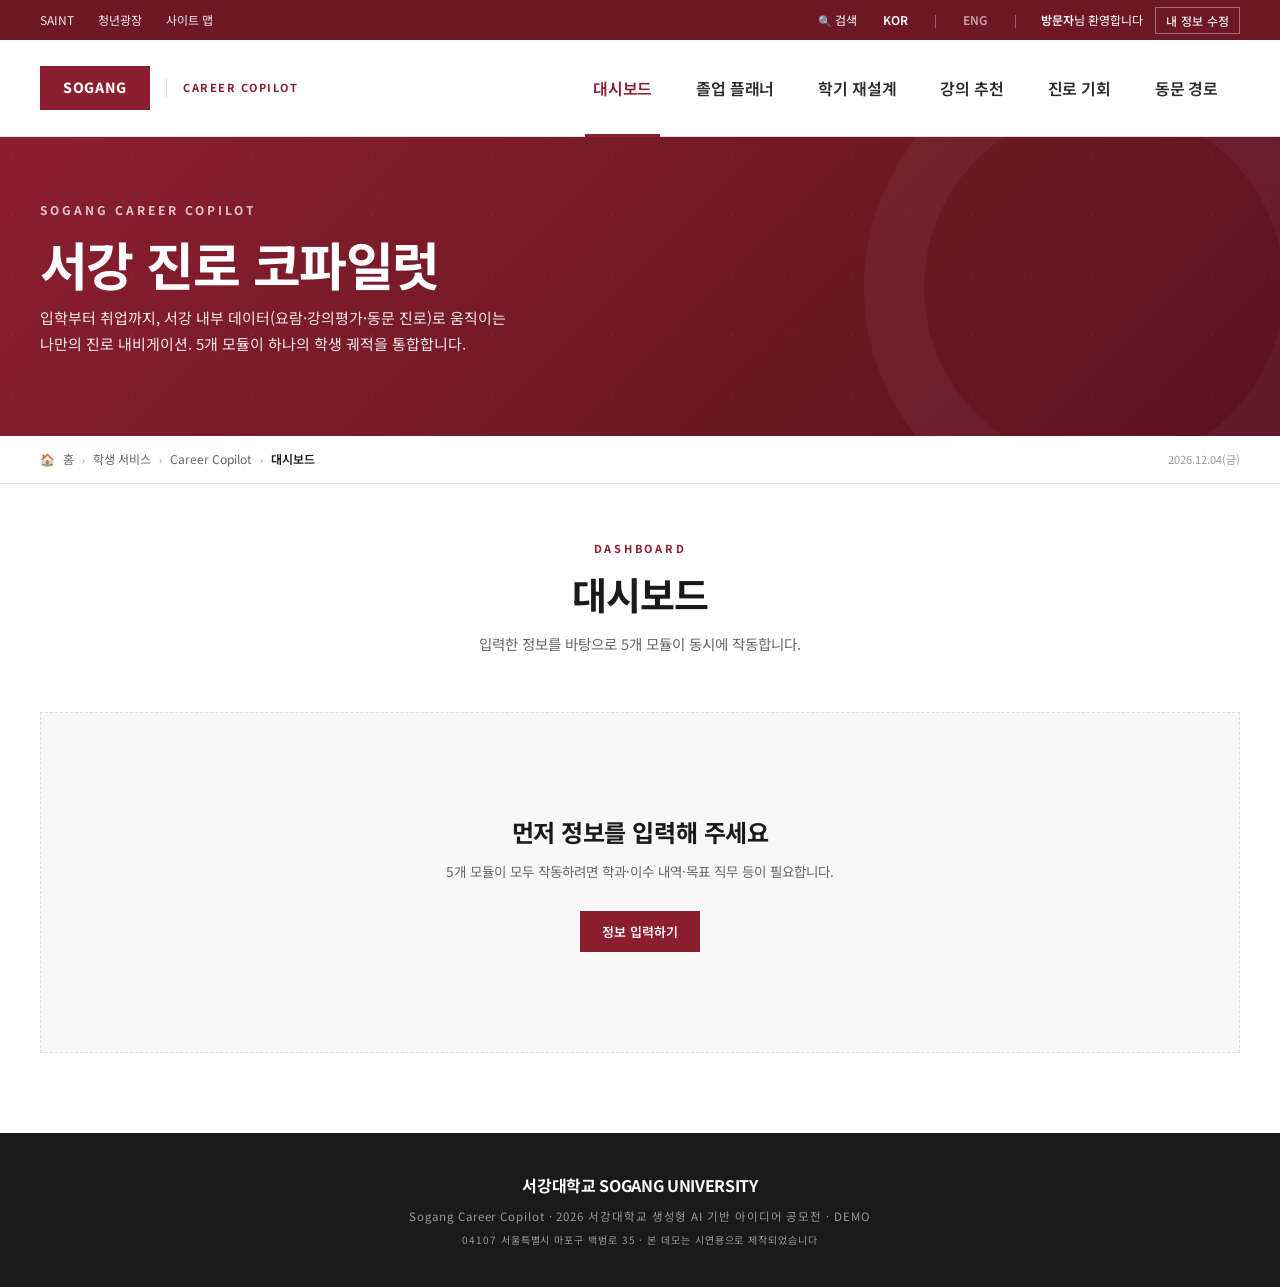
<file: sogang_copilot_v3.html>
<!DOCTYPE html>
<html lang="ko">
<head>
<meta charset="UTF-8">
<title>서강 진로 코파일럿 · Sogang Career Copilot</title>
<meta name="viewport" content="width=device-width, initial-scale=1.0">
<link rel="preconnect" href="https://fonts.googleapis.com">
<link rel="preconnect" href="https://fonts.gstatic.com" crossorigin>
<link href="https://fonts.googleapis.com/css2?family=Noto+Sans+KR:wght@300;400;500;600;700;800;900&display=swap" rel="stylesheet">
<style>
:root {
  --sg-red: #8B1F30;
  --sg-red-deep: #6E1825;
  --sg-red-darker: #5A1320;
  --sg-red-soft: #F4E5E8;
  --sg-red-tint: #FBF4F5;
  --sg-red-line: #D9B8BD;
  --sg-red-mid: #A93849;
  --ink: #1A1A1A;
  --ink-2: #2C2C2C;
  --ink-3: #444;
  --muted: #666;
  --faint: #999;
  --line: #DDDDDD;
  --line-2: #ECECEC;
  --line-3: #F4F4F4;
  --bg: #FFFFFF;
  --bg-2: #F8F8F8;
  --bg-3: #F4F4F4;
  --white: #FFFFFF;
  --good: #2E7D32;
  --warn: #C77700;
  --maxw: 1280px;
  --content-pad: 40px;
}
* { box-sizing: border-box; margin: 0; padding: 0; }
html, body {
  font-family: 'Noto Sans KR', -apple-system, BlinkMacSystemFont, 'Apple SD Gothic Neo', 'Malgun Gothic', system-ui, sans-serif;
  color: var(--ink); background: var(--white); font-size: 14px; line-height: 1.55;
  font-feature-settings: "tnum" on;
}
button { font-family: inherit; cursor: pointer; border: none; background: none; color: inherit; }
input, select, textarea { font-family: inherit; font-size: 14px; }
a { color: inherit; text-decoration: none; }
.tabular { font-variant-numeric: tabular-nums; }

.sg-utility { background: var(--sg-red-deep); color: white; font-size: 12px; height: 40px; }
.sg-utility-inner { max-width: var(--maxw); margin: 0 auto; padding: 0 var(--content-pad); height: 100%; display: flex; align-items: center; justify-content: space-between; }
.sg-utility-left, .sg-utility-right { display: flex; align-items: center; gap: 24px; }
.sg-utility a, .sg-utility button { color: white; font-size: 12px; opacity: 0.9; transition: opacity .15s; }
.sg-utility a:hover, .sg-utility button:hover { opacity: 1; }
.sg-utility .sg-divider { opacity: 0.4; }
.sg-utility .sg-search::before { content: '🔍 '; font-size: 11px; }
.sg-lang { font-weight: 600; padding: 0 2px; cursor: pointer; transition: opacity .15s; opacity: 0.6; }
.sg-lang:hover { opacity: 0.95; }
.sg-lang.active { color: white; opacity: 1; }
.sg-utility-user { display: flex; align-items: center; gap: 12px; }
.sg-utility-user strong { font-weight: 600; color: white; }
.sg-utility-edit { font-size: 11px; border: 1px solid rgba(255,255,255,0.4); padding: 4px 10px; color: white; font-weight: 500; letter-spacing: 0.02em; transition: all .15s; }
.sg-utility-edit:hover { background: white; color: var(--sg-red-deep); opacity: 1; }

.sg-header { background: var(--white); border-bottom: 1px solid var(--line); position: sticky; top: 0; z-index: 50; }
.sg-header-inner { max-width: var(--maxw); margin: 0 auto; padding: 0 var(--content-pad); height: 96px; display: flex; align-items: center; justify-content: space-between; gap: 40px; }
.sg-logo { display: flex; align-items: center; gap: 14px; flex-shrink: 0; }
.sg-logo-img { height: 44px; width: auto; display: block; flex-shrink: 0; border-radius: 2px; }
.sg-product-mark { margin-left: 16px; padding-left: 16px; border-left: 1px solid var(--line); font-size: 11px; color: var(--sg-red); font-weight: 700; letter-spacing: 0.14em; text-transform: uppercase; }

.sg-nav { display: flex; align-items: stretch; height: 100%; }
.sg-nav-tab { padding: 0 22px; font-size: 16px; font-weight: 600; color: var(--ink-2); letter-spacing: -0.01em; position: relative; transition: color .15s; display: flex; align-items: center; }
.sg-nav-tab:hover { color: var(--sg-red); }
.sg-nav-tab.active { color: var(--sg-red); }
.sg-nav-tab.active::after { content: ''; position: absolute; bottom: -1px; left: 14px; right: 14px; height: 3px; background: var(--sg-red); }
.sg-nav-tab .sg-nav-dot { width: 5px; height: 5px; background: var(--sg-red); border-radius: 50%; display: inline-block; margin-left: 4px; vertical-align: top; margin-top: 4px; opacity: 0; }
.sg-nav-tab.active .sg-nav-dot { opacity: 1; }

.sg-hero { background: linear-gradient(135deg, var(--sg-red) 0%, var(--sg-red-deep) 60%, var(--sg-red-darker) 100%); color: white; position: relative; overflow: hidden; padding: 64px 0 80px; }
.sg-hero::before { content: ''; position: absolute; inset: 0; background-image: radial-gradient(circle at 20% 30%, rgba(255,255,255,0.04) 1px, transparent 1px), radial-gradient(circle at 80% 70%, rgba(255,255,255,0.03) 1px, transparent 1px); background-size: 60px 60px, 80px 80px; pointer-events: none; }
.sg-hero::after { content: ''; position: absolute; right: -5%; top: 50%; transform: translateY(-50%); width: 360px; height: 360px; border: 60px solid rgba(255,255,255,0.04); border-radius: 50%; pointer-events: none; }
.sg-hero-inner { max-width: var(--maxw); margin: 0 auto; padding: 0 var(--content-pad); position: relative; z-index: 2; }
.sg-hero-eyebrow { font-size: 12px; letter-spacing: 0.25em; font-weight: 700; opacity: 0.75; margin-bottom: 14px; text-transform: uppercase; }
.sg-hero-title { font-size: 52px; font-weight: 700; letter-spacing: -0.03em; line-height: 1.15; margin-bottom: 12px; }
.sg-hero-sub { font-size: 15px; opacity: 0.9; max-width: 580px; line-height: 1.7; }

.sg-breadcrumb { background: var(--white); border-bottom: 1px solid var(--line); }
.sg-breadcrumb-inner { max-width: var(--maxw); margin: 0 auto; padding: 14px var(--content-pad); font-size: 12px; color: var(--muted); display: flex; align-items: center; gap: 8px; }
.sg-breadcrumb-inner .home { color: var(--sg-red); }
.sg-bc-sep { color: var(--faint); font-size: 10px; }
.sg-bc-current { color: var(--ink); font-weight: 600; }

main { max-width: var(--maxw); margin: 0 auto; padding: 56px var(--content-pad) 80px; background: var(--white); }
.section { display: none; animation: fadeIn .25s ease; }
.section.active { display: block; }
@keyframes fadeIn { from { opacity: 0; transform: translateY(4px); } to { opacity: 1; transform: translateY(0); } }

.section-header { margin-bottom: 56px; padding-bottom: 0; border-bottom: none; text-align: center; }
.section-eyebrow { font-size: 11px; letter-spacing: 0.25em; color: var(--sg-red); text-transform: uppercase; font-weight: 700; margin-bottom: 14px; display: block; }
.section-title { font-size: 38px; font-weight: 700; letter-spacing: -0.03em; margin-bottom: 14px; line-height: 1.2; }
.section-desc { font-size: 14.5px; color: var(--muted); max-width: 720px; margin: 0 auto; line-height: 1.75; }

.card { background: var(--white); border: 1px solid var(--line); border-radius: 0; margin-bottom: 24px; transition: box-shadow .2s; }
.card-header { padding: 22px 28px; border-bottom: 1px solid var(--line); display: flex; align-items: center; justify-content: space-between; }
.card-title { font-size: 17px; font-weight: 700; letter-spacing: -0.02em; display: flex; align-items: center; gap: 12px; color: var(--ink); }
.card-title-icon { width: 4px; height: 18px; background: var(--sg-red); }
.card-body { padding: 28px; }
.card-grid { display: grid; grid-template-columns: repeat(3, 1fr); gap: 20px; }

.stat-row { display: grid; grid-template-columns: repeat(4, 1fr); gap: 0; margin-bottom: 32px; border: 1px solid var(--line); background: var(--white); }
.stat-box { padding: 24px 28px; border-right: 1px solid var(--line); background: var(--white); }
.stat-box:last-child { border-right: none; }
.stat-label { font-size: 11px; letter-spacing: 0.12em; color: var(--muted); text-transform: uppercase; margin-bottom: 8px; font-weight: 700; }
.stat-value { font-size: 32px; font-weight: 700; letter-spacing: -0.03em; line-height: 1; color: var(--ink); }
.stat-value .unit { font-size: 13px; color: var(--faint); font-weight: 400; margin-left: 4px; font-family: inherit; }
.stat-sub { font-size: 11.5px; color: var(--muted); margin-top: 6px; }
.stat-box.accent { background: var(--sg-red-tint); border-right-color: var(--sg-red-line); }
.stat-box.accent .stat-value { color: var(--sg-red); }
.stat-box.accent .stat-label { color: var(--sg-red); }

.btn { padding: 11px 22px; font-size: 13px; font-weight: 500; border-radius: 0; transition: all 0.15s; letter-spacing: -0.01em; }
.btn-primary { background: var(--sg-red); color: white; font-weight: 600; }
.btn-primary:hover { background: var(--sg-red-deep); }
.btn-secondary { border: 1px solid var(--line); color: var(--ink-3); background: var(--white); font-weight: 500; }
.btn-secondary:hover { border-color: var(--sg-red); color: var(--sg-red); }
.btn-link { color: var(--muted); text-decoration: underline; text-underline-offset: 3px; font-size: 12px; }
.btn-link:hover { color: var(--sg-red); }
.btn-link-small { font-size: 11px; color: var(--sg-red); text-decoration: underline; text-underline-offset: 2px; background: none; border: none; cursor: pointer; padding: 0; }
.btn-link-small:hover { color: var(--sg-red-deep); }

.module-card { background: var(--white); border: 1px solid var(--line); padding: 0; cursor: pointer; transition: all .2s; position: relative; overflow: hidden; }
.module-card:hover { border-color: var(--sg-red); transform: translateY(-2px); box-shadow: 0 4px 16px rgba(139, 31, 48, 0.08); }
.module-card::before { content: ''; position: absolute; top: 0; left: 0; width: 4px; height: 100%; background: var(--sg-red); transform: scaleY(0); transform-origin: top; transition: transform .25s; }
.module-card:hover::before { transform: scaleY(1); }
.module-card-header { padding: 22px 24px 18px; border-bottom: 1px solid var(--line-2); display: flex; justify-content: space-between; align-items: center; }
.module-card-num { font-size: 13px; color: var(--sg-red); font-weight: 700; letter-spacing: 0.05em; margin-bottom: 4px; }
.module-card-title { font-size: 17px; font-weight: 700; letter-spacing: -0.02em; color: var(--ink); }
.module-card-go { font-size: 12px; color: var(--sg-red); font-weight: 600; }
.module-card-body { padding: 18px 24px 22px; }
.module-card-body p { font-size: 13px; color: var(--ink-3); line-height: 1.75; }

.empty { text-align: center; padding: 100px 20px; color: var(--muted); border: 1px dashed var(--line); background: var(--bg-2); }
.empty h3 { font-size: 24px; font-weight: 700; color: var(--ink); margin-bottom: 10px; letter-spacing: -0.02em; }
.empty p { font-size: 13.5px; margin-bottom: 28px; line-height: 1.7; }

.notice { background: var(--sg-red-tint); border-left: 4px solid var(--sg-red); padding: 16px 22px; font-size: 12.5px; color: var(--ink-2); margin-bottom: 28px; line-height: 1.7; }
.notice strong { font-weight: 700; color: var(--sg-red); }

/* 백그라운드 연동 placeholder */
.bg-placeholder { padding: 60px 30px; text-align: center; background: repeating-linear-gradient(45deg, var(--bg-2), var(--bg-2) 10px, var(--bg-3) 10px, var(--bg-3) 20px); border: 2px dashed var(--line); }
.bg-placeholder .badge { display: inline-block; padding: 6px 14px; background: var(--ink); color: white; font-size: 10px; font-weight: 700; letter-spacing: 0.15em; text-transform: uppercase; margin-bottom: 16px; }
.bg-placeholder h4 { font-size: 18px; font-weight: 700; color: var(--ink); margin-bottom: 10px; letter-spacing: -0.02em; }
.bg-placeholder p { font-size: 13px; color: var(--muted); line-height: 1.7; max-width: 560px; margin: 0 auto; }
.bg-placeholder .data-source { display: inline-block; margin-top: 14px; padding: 6px 12px; background: var(--white); border: 1px solid var(--line); font-size: 11px; color: var(--ink-3); font-family: ui-monospace, 'SF Mono', monospace; }

footer { background: var(--ink); color: rgba(255,255,255,0.55); padding: 40px var(--content-pad); text-align: center; font-size: 11.5px; letter-spacing: 0.08em; }
footer .footer-logo { font-size: 16px; font-weight: 700; letter-spacing: -0.02em; color: white; margin-bottom: 10px; }

.modal-backdrop { position: fixed; inset: 0; background: rgba(26, 22, 20, 0.65); z-index: 100; display: none; align-items: flex-start; justify-content: center; padding: 40px 20px; overflow-y: auto; backdrop-filter: blur(4px); }
.modal-backdrop.show { display: flex; }
.modal { background: var(--white); width: 100%; max-width: 920px; border-top: 4px solid var(--sg-red); margin: auto; border-radius: 0; }
.modal-header { padding: 32px 36px 24px; border-bottom: 1px solid var(--line); }
.modal-title { font-size: 26px; font-weight: 700; letter-spacing: -0.03em; color: var(--ink); }
.modal-sub { margin-top: 8px; font-size: 13px; color: var(--muted); line-height: 1.7; }
.modal-body { padding: 28px 36px 12px; }
.modal-footer { padding: 22px 36px; background: var(--bg-2); display: flex; gap: 12px; justify-content: space-between; border-top: 1px solid var(--line); }

.form-section { margin-bottom: 32px; }
.form-section-title { font-size: 12px; font-weight: 700; letter-spacing: 0.12em; color: var(--sg-red); margin-bottom: 14px; display: flex; align-items: center; gap: 10px; padding-bottom: 10px; border-bottom: 1px solid var(--line-2); }
.form-section-title::before { content: ''; width: 4px; height: 14px; background: var(--sg-red); display: inline-block; }
.form-section-sub { font-size: 11px; color: var(--muted); font-weight: 400; letter-spacing: 0; text-transform: none; }
.form-grid { display: grid; grid-template-columns: repeat(2, 1fr); gap: 16px; }
.form-grid-3 { grid-template-columns: repeat(3, 1fr); }
.field { display: flex; flex-direction: column; gap: 6px; }
.field-full { grid-column: 1 / -1; }
.field label { font-size: 12.5px; color: var(--ink-2); font-weight: 600; }
.field label .req { color: var(--sg-red); margin-left: 4px; }
.field input, .field select, .field textarea { padding: 10px 14px; border: 1px solid var(--line); background: var(--white); border-radius: 0; color: var(--ink); outline: none; transition: border-color 0.15s; }
.field input:focus, .field select:focus, .field textarea:focus { border-color: var(--sg-red); box-shadow: 0 0 0 1px var(--sg-red); }
.field textarea { resize: vertical; min-height: 80px; }
.field-hint { font-size: 11px; color: var(--muted); line-height: 1.6; }

.upload-zone { border: 2px dashed var(--line); background: var(--bg-2); padding: 32px 20px; text-align: center; transition: all 0.2s; }
.upload-zone.dragover { border-color: var(--sg-red); background: var(--sg-red-tint); }
.upload-zone.has-file { border-style: solid; border-color: var(--sg-red); background: var(--white); text-align: left; padding: 18px 20px; }
.upload-icon { font-size: 36px; margin-bottom: 12px; opacity: 0.5; }
.upload-text-main { font-size: 13.5px; font-weight: 600; color: var(--ink); margin-bottom: 4px; }
.upload-text-sub { font-size: 11.5px; color: var(--muted); }
.upload-spinner { width: 32px; height: 32px; border: 3px solid var(--sg-red-soft); border-top-color: var(--sg-red); border-radius: 50%; margin: 0 auto 12px; animation: spin 0.8s linear infinite; }
@keyframes spin { to { transform: rotate(360deg); } }
.upload-done-header { display: flex; justify-content: space-between; align-items: flex-start; margin-bottom: 14px; padding-bottom: 14px; border-bottom: 1px solid var(--line-2); }
.upload-done-title { font-size: 13.5px; font-weight: 700; color: var(--good); margin-bottom: 3px; }
.upload-done-sub { font-size: 11.5px; color: var(--muted); }
.extracted-courses { display: flex; flex-wrap: wrap; gap: 6px; margin-bottom: 12px; max-height: 130px; overflow-y: auto; }
.course-pill { display: inline-flex; align-items: center; gap: 6px; padding: 5px 12px; background: var(--bg-2); border: 1px solid var(--line); border-radius: 0; font-size: 11.5px; font-variant-numeric: tabular-nums; }
.course-pill .pill-code { font-weight: 700; color: var(--sg-red); }
.course-pill .pill-x { cursor: pointer; color: var(--faint); font-size: 14px; margin-left: 2px; transition: color .15s; }
.course-pill .pill-x:hover { color: var(--sg-red); }
.upload-meta { font-size: 11.5px; color: var(--muted); padding-top: 10px; border-top: 1px dotted var(--line-2); }

@media (max-width: 1024px) {
  :root { --content-pad: 24px; }
  .card-grid, .stat-row { grid-template-columns: repeat(2, 1fr); }
  .stat-row { border-right: none; }
  .stat-box:nth-child(2n) { border-right: none; }
  .sg-hero-title { font-size: 38px; }
  .section-title { font-size: 30px; }
}
@media (max-width: 700px) {
  :root { --content-pad: 18px; }
  .card-grid { grid-template-columns: 1fr; }
  .stat-row { grid-template-columns: 1fr; }
  .stat-box { border-right: none; border-bottom: 1px solid var(--line); }
  .stat-box:last-child { border-bottom: none; }
  .sg-header-inner { height: 76px; gap: 16px; }
  .sg-nav-tab { font-size: 13px; padding: 0 10px; }
  .sg-logo-img { height: 36px; }
  .sg-product-mark { display: none; }
  .form-grid, .form-grid-3 { grid-template-columns: 1fr; }
  .sg-hero { padding: 40px 0 50px; }
  .sg-hero-title { font-size: 28px; }
  main { padding: 40px var(--content-pad) 60px; }
  .sg-utility-left { display: none; }
}

/* ============================================================
   API-driven 컴포넌트 스타일
   ============================================================ */
/* 로딩 */
.api-loading { display: flex; flex-direction: column; align-items: center; justify-content: center; padding: 80px 20px; gap: 18px; }
.api-spinner { width: 36px; height: 36px; border: 3px solid var(--sg-red-soft); border-top-color: var(--sg-red); border-radius: 50%; animation: spin 0.75s linear infinite; }
.api-loading-text { font-size: 13.5px; color: var(--muted); }
.api-error { background: #FFF3F3; border-left: 4px solid #E24B4A; padding: 16px 20px; font-size: 13px; color: var(--ink-2); margin-bottom: 20px; }

/* MODULE 01: 플래너 */
.plan-stat-row { display: grid; grid-template-columns: repeat(4,1fr); gap: 0; border: 1px solid var(--line); margin-bottom: 28px; }
.plan-stat-cell { padding: 18px 22px; border-right: 1px solid var(--line); }
.plan-stat-cell:last-child { border-right: none; }
.plan-stat-cell .stat-label { font-size: 10px; letter-spacing: 0.12em; color: var(--muted); text-transform: uppercase; margin-bottom: 6px; font-weight: 700; }
.plan-stat-cell .stat-val { font-size: 26px; font-weight: 700; letter-spacing: -0.03em; color: var(--ink); }
.plan-stat-cell .stat-val .unit { font-size: 12px; color: var(--faint); font-weight: 400; margin-left: 3px; }

.plan-grid { display: grid; grid-template-columns: repeat(3,1fr); gap: 16px; margin-bottom: 24px; }
.plan-card { border: 1px solid var(--line); background: var(--white); }
.plan-card.is-rec { border-color: var(--sg-red); }
.plan-card-top { padding: 18px 20px 14px; border-bottom: 1px solid var(--line-2); }
.plan-card-badge { display: inline-block; font-size: 9px; font-weight: 700; letter-spacing: 0.15em; padding: 3px 8px; background: var(--sg-red); color: white; margin-bottom: 8px; text-transform: uppercase; }
.plan-card-label { font-size: 15px; font-weight: 700; letter-spacing: -0.02em; color: var(--ink); margin-bottom: 4px; }
.plan-card-summary { font-size: 12px; color: var(--muted); line-height: 1.65; }
.plan-scores { display: grid; grid-template-columns: 1fr 1fr; gap: 10px; padding: 14px 20px; border-bottom: 1px solid var(--line-2); }
.plan-score-item .score-label { font-size: 10px; color: var(--muted); font-weight: 700; letter-spacing: 0.08em; margin-bottom: 4px; text-transform: uppercase; }
.plan-score-item .score-val { font-size: 22px; font-weight: 700; letter-spacing: -0.03em; color: var(--sg-red); }
.plan-score-item .score-val .score-unit { font-size: 11px; color: var(--faint); font-weight: 400; }
.fit-bar-wrap { padding: 0 20px 14px; }
.fit-bar { height: 4px; background: var(--line-3); border-radius: 2px; overflow: hidden; margin-top: 6px; }
.fit-fill { height: 100%; background: var(--sg-red); border-radius: 2px; transition: width 0.6s ease; }

.plan-sems { padding: 14px 20px; }
.plan-sem-label { font-size: 10px; font-weight: 700; letter-spacing: 0.1em; color: var(--sg-red); margin-bottom: 8px; margin-top: 12px; text-transform: uppercase; }
.plan-sem-label:first-child { margin-top: 0; }
.plan-course-row { display: flex; align-items: center; justify-content: space-between; padding: 5px 0; border-bottom: 1px dotted var(--line-3); font-size: 12px; }
.plan-course-row:last-child { border-bottom: none; }
.plan-course-code { font-weight: 700; color: var(--sg-red); font-variant-numeric: tabular-nums; min-width: 70px; }
.plan-course-name { color: var(--ink-2); flex: 1; padding: 0 8px; }
.plan-course-cr { color: var(--faint); white-space: nowrap; }
.plan-sem-total { font-size: 10.5px; color: var(--muted); text-align: right; padding-top: 4px; }

.basis-card { border: 1px solid var(--line); padding: 20px 24px; margin-top: 8px; }
.basis-card-title { font-size: 12px; font-weight: 700; letter-spacing: 0.08em; color: var(--sg-red); text-transform: uppercase; margin-bottom: 12px; }
.basis-grid { display: grid; grid-template-columns: repeat(3,1fr); gap: 16px; }
.basis-item { font-size: 12px; }
.basis-item strong { display: block; font-size: 11px; color: var(--muted); margin-bottom: 4px; font-weight: 700; letter-spacing: 0.06em; text-transform: uppercase; }

/* MODULE 02: 재설계 */
.trajectory-wrap { margin-bottom: 24px; }
.trajectory-row { display: flex; align-items: flex-start; gap: 16px; padding: 14px 0; border-bottom: 1px solid var(--line-3); }
.trajectory-dot { width: 10px; height: 10px; background: var(--sg-red); border-radius: 50%; margin-top: 4px; flex-shrink: 0; }
.trajectory-period { font-size: 11px; font-weight: 700; color: var(--muted); letter-spacing: 0.06em; min-width: 80px; text-transform: uppercase; }
.trajectory-detail { font-size: 13px; color: var(--ink-2); line-height: 1.65; }
.diff-grid { display: grid; grid-template-columns: 1fr 1fr; gap: 1px; background: var(--line); border: 1px solid var(--line); margin-bottom: 16px; }
.diff-col { background: var(--white); padding: 18px 20px; }
.diff-col-label { font-size: 10px; font-weight: 700; letter-spacing: 0.1em; color: var(--muted); text-transform: uppercase; margin-bottom: 10px; }
.diff-col.before { background: var(--bg-2); }
.diff-col.after { background: var(--white); }
.diff-item { font-size: 12.5px; padding: 5px 0; border-bottom: 1px dotted var(--line-3); color: var(--ink-2); }
.diff-item:last-child { border-bottom: none; }
.diff-reason { font-size: 12px; color: var(--muted); margin-top: 10px; line-height: 1.7; }
.trigger-note { background: var(--sg-red-tint); border-left: 4px solid var(--sg-red); padding: 14px 18px; font-size: 12.5px; color: var(--ink-2); line-height: 1.7; margin-top: 8px; }

/* MODULE 03: 강의 추천 */
.recommender-controls { display: flex; align-items: center; gap: 12px; margin-bottom: 20px; flex-wrap: wrap; }
.recommender-controls select { padding: 8px 12px; border: 1px solid var(--line); font-size: 13px; background: var(--white); color: var(--ink); }
.recommender-controls select:focus { outline: none; border-color: var(--sg-red); }
.recommender-controls .ctrl-label { font-size: 11px; font-weight: 700; color: var(--muted); letter-spacing: 0.06em; text-transform: uppercase; }
.course-table { width: 100%; border-collapse: collapse; font-size: 13px; }
.course-table th { padding: 10px 14px; text-align: left; background: var(--bg-3); border-bottom: 2px solid var(--line); font-size: 10.5px; font-weight: 700; letter-spacing: 0.08em; color: var(--muted); text-transform: uppercase; white-space: nowrap; }
.course-table td { padding: 11px 14px; border-bottom: 1px solid var(--line-2); vertical-align: middle; }
.course-table tr:last-child td { border-bottom: none; }
.course-table tr:hover td { background: var(--sg-red-tint); }
.fit-pill { display: inline-block; padding: 3px 10px; font-size: 11px; font-weight: 700; letter-spacing: 0.04em; border-radius: 0; }
.fit-pill.high { background: #E8F5E9; color: #2E7D32; }
.fit-pill.mid  { background: #FFF8E1; color: #C77700; }
.fit-pill.low  { background: var(--bg-3); color: var(--muted); }
.top3-rationale { border: 1px solid var(--sg-red-line); background: var(--sg-red-tint); padding: 22px 24px; margin-top: 24px; }
.top3-title { font-size: 12px; font-weight: 700; letter-spacing: 0.1em; color: var(--sg-red); text-transform: uppercase; margin-bottom: 12px; }
.top3-text { font-size: 13px; color: var(--ink-2); line-height: 1.8; white-space: pre-line; }

/* MODULE 04: 기회 */
.opp-overview { display: grid; grid-template-columns: repeat(3,1fr); gap: 0; border: 1px solid var(--line); margin-bottom: 24px; }
.opp-ov-cell { padding: 18px 22px; border-right: 1px solid var(--line); }
.opp-ov-cell:last-child { border-right: none; }
.opp-ov-cell .ov-label { font-size: 10px; font-weight: 700; letter-spacing: 0.1em; color: var(--muted); text-transform: uppercase; margin-bottom: 6px; }
.opp-ov-cell .ov-val { font-size: 28px; font-weight: 700; color: var(--sg-red); letter-spacing: -0.03em; }
.opp-ov-cell .ov-sub { font-size: 11px; color: var(--muted); margin-top: 3px; }
.opp-grid { display: grid; grid-template-columns: 1fr 1fr; gap: 16px; }
.opp-card { border: 1px solid var(--line); padding: 18px 20px; position: relative; transition: border-color .15s, box-shadow .15s; }
.opp-card:hover { border-color: var(--sg-red); box-shadow: 0 2px 8px rgba(139,31,48,.08); }
.opp-card-top { display: flex; align-items: flex-start; justify-content: space-between; margin-bottom: 10px; }
.opp-tag { display: inline-block; font-size: 10px; font-weight: 700; letter-spacing: 0.1em; padding: 3px 8px; background: var(--ink); color: white; text-transform: uppercase; }
.opp-tag.intern { background: var(--sg-red); }
.opp-tag.contest { background: #1565C0; }
.opp-tag.activity { background: #2E7D32; }
.opp-tag.campus { background: #6A1B9A; }
.opp-tag.cert { background: var(--warn); color: white; }
.opp-tag.study { background: #00838F; }
.match-badge { font-size: 13px; font-weight: 700; color: var(--sg-red); }
.opp-org { font-size: 11px; color: var(--muted); margin-bottom: 4px; font-weight: 600; }
.opp-title { font-size: 14px; font-weight: 700; color: var(--ink); letter-spacing: -0.01em; margin-bottom: 8px; line-height: 1.4; }
.opp-meta { display: flex; flex-wrap: wrap; gap: 8px; font-size: 11.5px; color: var(--muted); border-top: 1px solid var(--line-2); padding-top: 10px; margin-top: 8px; }
.opp-meta span::before { content: ''; }
.opp-reason { font-size: 12px; color: var(--ink-2); line-height: 1.65; margin-top: 6px; }

/* MODULE 05: 동문 */
.alumni-overview { background: linear-gradient(120deg, var(--sg-red) 0%, var(--sg-red-deep) 100%); color: white; padding: 28px 32px; margin-bottom: 24px; }
.alumni-ov-headline { font-size: 22px; font-weight: 700; letter-spacing: -0.02em; margin-bottom: 8px; }
.alumni-ov-meta { font-size: 13px; opacity: 0.85; display: flex; gap: 20px; flex-wrap: wrap; }
.alumni-companies { margin-bottom: 24px; }
.alumni-companies-label { font-size: 10.5px; font-weight: 700; letter-spacing: 0.1em; color: var(--muted); text-transform: uppercase; margin-bottom: 10px; }
.alumni-company-list { display: flex; flex-wrap: wrap; gap: 8px; }
.alumni-company-chip { border: 1px solid var(--sg-red-line); background: var(--sg-red-tint); padding: 5px 14px; font-size: 12.5px; font-weight: 600; color: var(--sg-red); }
.pattern-section { margin-bottom: 24px; }
.pattern-section-title { font-size: 12px; font-weight: 700; letter-spacing: 0.1em; color: var(--sg-red); text-transform: uppercase; margin-bottom: 12px; }
.pattern-row { display: grid; grid-template-columns: 180px 1fr 60px; align-items: center; gap: 12px; padding: 8px 0; border-bottom: 1px solid var(--line-3); }
.pattern-row:last-child { border-bottom: none; }
.pattern-code { font-size: 12px; font-weight: 700; color: var(--sg-red); font-variant-numeric: tabular-nums; }
.pattern-name { font-size: 12.5px; color: var(--ink-2); }
.pattern-bar-wrap { display: flex; align-items: center; gap: 8px; }
.pattern-bar { height: 6px; background: var(--sg-red-soft); border-radius: 0; flex: 1; }
.pattern-bar-fill { height: 100%; background: var(--sg-red); border-radius: 0; }
.pattern-pct { font-size: 12px; font-weight: 700; color: var(--sg-red); text-align: right; font-variant-numeric: tabular-nums; }
.alumni-insight { border: 1px solid var(--sg-red-line); background: var(--sg-red-tint); padding: 18px 22px; }
.alumni-insight-label { font-size: 10.5px; font-weight: 700; letter-spacing: 0.1em; color: var(--sg-red); text-transform: uppercase; margin-bottom: 8px; }
.alumni-insight-text { font-size: 13px; color: var(--ink-2); line-height: 1.8; white-space: pre-line; }

@media (max-width: 900px) {
  .plan-grid { grid-template-columns: 1fr; }
  .opp-grid { grid-template-columns: 1fr; }
  .basis-grid { grid-template-columns: 1fr; }
  .diff-grid { grid-template-columns: 1fr; }
  .opp-overview { grid-template-columns: 1fr; }
}

</style>
</head>
<body>

<!-- 상단 유틸리티 바 -->
<div class="sg-utility">
  <div class="sg-utility-inner">
    <div class="sg-utility-left">
      <a href="https://saint.sogang.ac.kr" target="_blank">SAINT</a>
      <a href="#" data-i18n="utilCommunity">청년광장</a>
      <a href="#" data-i18n="utilSitemap">사이트 맵</a>
    </div>
    <div class="sg-utility-right">
      <span class="sg-search" data-i18n="utilSearch">검색</span>
      <span class="sg-lang active" id="lang-kor" onclick="setLang('kor')">KOR</span>
      <span class="sg-divider">|</span>
      <span class="sg-lang" id="lang-eng" onclick="setLang('eng')">ENG</span>
      <span class="sg-divider">|</span>
      <div class="sg-utility-user">
        <span id="greeting-text"></span>
        <button class="sg-utility-edit" onclick="openOnboarding()" data-i18n="editInfo">내 정보 수정</button>
      </div>
    </div>
  </div>
</div>

<!-- 메인 헤더 -->
<header class="sg-header">
  <div class="sg-header-inner">
    <div style="display: flex; align-items: center;">
      <div class="sg-logo">
        <div style="height: 44px; width: 110px; background: var(--sg-red); color: white; display: flex; align-items: center; justify-content: center; font-weight: 800; font-size: 14px; letter-spacing: 0.05em;" data-i18n="sogangLogo">SOGANG</div>
      </div>
      <span class="sg-product-mark">Career Copilot</span>
    </div>
    <nav class="sg-nav">
      <button class="sg-nav-tab active" data-section="dashboard" data-i18n="navDashboard">대시보드<span class="sg-nav-dot"></span></button>
      <button class="sg-nav-tab" data-section="planner" data-i18n="navPlanner">졸업 플래너<span class="sg-nav-dot"></span></button>
      <button class="sg-nav-tab" data-section="rebalance" data-i18n="navRebalance">학기 재설계<span class="sg-nav-dot"></span></button>
      <button class="sg-nav-tab" data-section="recommender" data-i18n="navRecommender">강의 추천<span class="sg-nav-dot"></span></button>
      <button class="sg-nav-tab" data-section="opportunities" data-i18n="navOpportunities">진로 기회<span class="sg-nav-dot"></span></button>
      <button class="sg-nav-tab" data-section="alumni" data-i18n="navAlumni">동문 경로<span class="sg-nav-dot"></span></button>
    </nav>
  </div>
</header>

<!-- 히어로 -->
<div class="sg-hero">
  <div class="sg-hero-inner">
    <div class="sg-hero-eyebrow">Sogang Career Copilot</div>
    <h1 class="sg-hero-title" data-i18n="heroTitle">서강 진로 코파일럿</h1>
    <p class="sg-hero-sub" data-i18n-html="heroSub">입학부터 취업까지, 서강 내부 데이터(요람·강의평가·동문 진로)로 움직이는<br>나만의 진로 내비게이션. 5개 모듈이 하나의 학생 궤적을 통합합니다.</p>
  </div>
</div>

<!-- 브레드크럼 -->
<div class="sg-breadcrumb">
  <div class="sg-breadcrumb-inner">
    <span class="home">🏠</span>
    <span data-i18n="bcHome">홈</span>
    <span class="sg-bc-sep">›</span>
    <span data-i18n="bcStudentService">학생 서비스</span>
    <span class="sg-bc-sep">›</span>
    <span>Career Copilot</span>
    <span class="sg-bc-sep">›</span>
    <span class="sg-bc-current" id="bc-current" data-i18n="navDashboard">대시보드</span>
    <span style="margin-left: auto; font-size: 11px; color: var(--faint);" id="header-date"></span>
  </div>
</div>

<main>

<!-- Dashboard -->
<section class="section active" id="dashboard">
  <div class="section-header">
    <div class="section-eyebrow">DASHBOARD</div>
    <div class="section-title" data-i18n="dashTitle">대시보드</div>
    <div class="section-desc" data-i18n="dashDesc">입력한 정보를 바탕으로 5개 모듈이 동시에 작동합니다.</div>
  </div>

  <div id="empty-state" class="empty">
    <h3 data-i18n="emptyTitle">먼저 정보를 입력해 주세요</h3>
    <p data-i18n="emptyDesc">5개 모듈이 모두 작동하려면 학과·이수 내역·목표 직무 등이 필요합니다.</p>
    <button class="btn btn-primary" onclick="openOnboarding()" data-i18n="emptyBtn">정보 입력하기</button>
  </div>

  <div id="dashboard-content" style="display: none;">
    <div class="stat-row">
      <div class="stat-box">
        <div class="stat-label" data-i18n="statMajor">학과 / 학번</div>
        <div class="stat-value" id="d-major" style="font-size: 18px;">—</div>
        <div class="stat-sub" id="d-id">—</div>
      </div>
      <div class="stat-box">
        <div class="stat-label" data-i18n="statCredits">이수 학점</div>
        <div class="stat-value tabular"><span id="d-credits">0</span><span class="unit">/ 130</span></div>
        <div class="stat-sub" id="d-credits-pct">—</div>
      </div>
      <div class="stat-box accent">
        <div class="stat-label" data-i18n="statRemaining">잔여 학점</div>
        <div class="stat-value tabular"><span id="d-remaining">0</span><span class="unit" data-i18n="unitCredit">학점</span></div>
        <div class="stat-sub" id="d-remaining-sub">—</div>
      </div>
      <div class="stat-box">
        <div class="stat-label" data-i18n="statJob">목표 직무</div>
        <div class="stat-value" id="d-job" style="font-size: 16px; color: var(--sg-red);">—</div>
        <div class="stat-sub" id="d-track">—</div>
      </div>
    </div>

    <div class="card-grid" style="grid-template-columns: repeat(3, 1fr); gap: 16px;">
      <div class="module-card" onclick="switchTab('planner')">
        <div class="module-card-header">
          <div>
            <div class="module-card-num">MODULE 01</div>
            <div class="module-card-title" data-i18n="mod1Title">졸업 역산 플래너</div>
          </div>
          <span class="module-card-go">→</span>
        </div>
        <div class="module-card-body"><p data-i18n="mod1Desc">요람 졸업 요건과 직무 적합도를 동시에 만족시키는 잔여 학기 수강 조합을 산출합니다.</p></div>
      </div>
      <div class="module-card" onclick="switchTab('rebalance')">
        <div class="module-card-header">
          <div>
            <div class="module-card-num">MODULE 02</div>
            <div class="module-card-title" data-i18n="mod2Title">학기 재설계</div>
          </div>
          <span class="module-card-go">→</span>
        </div>
        <div class="module-card-body"><p data-i18n="mod2Desc">학기 종료 시점에 이수 결과를 입력하면 남은 학기 계획이 동적으로 갱신됩니다.</p></div>
      </div>
      <div class="module-card" onclick="switchTab('recommender')">
        <div class="module-card-header">
          <div>
            <div class="module-card-num">MODULE 03</div>
            <div class="module-card-title" data-i18n="mod3Title">직무 적합도 강의 추천</div>
          </div>
          <span class="module-card-go">→</span>
        </div>
        <div class="module-card-body"><p data-i18n="mod3Desc">요람 + SAINT 강의평가 데이터를 결합해 목표 직무에 적합한 강의를 정량 지표와 함께 제시합니다.</p></div>
      </div>
      <div class="module-card" onclick="switchTab('opportunities')">
        <div class="module-card-header">
          <div>
            <div class="module-card-num">MODULE 04</div>
            <div class="module-card-title" data-i18n="mod4Title">진로 기회 큐레이션</div>
          </div>
          <span class="module-card-go">→</span>
        </div>
        <div class="module-card-body"><p data-i18n="mod4Desc">교내 공지·외부 공모전·대외활동·인턴 공고를 직무 의미 매칭으로 큐레이션합니다.</p></div>
      </div>
      <div class="module-card" onclick="switchTab('alumni')">
        <div class="module-card-header">
          <div>
            <div class="module-card-num">MODULE 05</div>
            <div class="module-card-title" data-i18n="mod5Title">동문 진로 경로 패턴</div>
          </div>
          <span class="module-card-go">→</span>
        </div>
        <div class="module-card-body"><p data-i18n="mod5Desc">최근 5년간 같은 직무로 진출한 서강 졸업생들의 공통 이수 강의·활동·자격증 패턴.</p></div>
      </div>
    </div>

    <div class="notice" style="margin-top: 24px;" data-i18n-html="dashNotice">
      ※ 본 데모는 학교 내부 시스템과 연동되지 않은 <strong>UI 시연용 빌드</strong>입니다. 강의 카탈로그, 동문 진로 통계, 진로 공고 등의 데이터는 백그라운드 시스템(SAINT 강의평가 DB · 취업지원팀 데이터 · 교내 공지 · 요람)과 연동 시 자동으로 채워집니다.
    </div>
  </div>
</section>

<section class="section" id="planner">
  <div class="section-header">
    <div class="section-eyebrow">MODULE 01 · GRADUATION PLANNER</div>
    <div class="section-title" data-i18n="m1Title">요람 기반 졸업 역산 플래너</div>
    <div class="section-desc" data-i18n="m1Desc">입학년도 요람과 이수 내역을 바탕으로, 잔여 학기를 짜는 3가지 경로를 산출합니다.</div>
  </div>
  <div id="planner-content"></div>
</section>

<section class="section" id="rebalance">
  <div class="section-header">
    <div class="section-eyebrow">MODULE 02 · DYNAMIC REBALANCE</div>
    <div class="section-title" data-i18n="m2Title">학기별 로드맵 동적 재설계</div>
    <div class="section-desc" data-i18n="m2Desc">학기 결과·신규 활동을 입력하면 남은 학기 계획이 갱신됩니다.</div>
  </div>

  <!-- 학기 업데이트 입력 폼 -->
  <div class="card" id="rebalance-form-card">
    <div class="card-header">
      <div class="card-title"><span class="card-title-icon"></span>이번 학기 업데이트 입력</div>
    </div>
    <div class="card-body">
      <div class="form-grid" style="margin-bottom:20px;">
        <div class="field">
          <label>새로 이수한 과목 코드 <span style="font-size:11px;color:var(--muted);">(쉼표 구분)</span></label>
          <input type="text" id="rb-completed" placeholder="CSE3080, MGT3006, CHI4008">
          <div class="field-hint">이번 학기에 통과한 과목 코드를 입력하세요.</div>
        </div>
        <div class="field">
          <label>과목별 성적 <span style="font-size:11px;color:var(--muted);">(코드:성적 형식, 쉼표 구분)</span></label>
          <input type="text" id="rb-grades" placeholder="CSE3080:A+, MGT3006:B0, CHI4008:F">
          <div class="field-hint">성적 입력 시 F·D 과목은 자동으로 재수강 대상으로 분류됩니다.</div>
        </div>
        <div class="field">
          <label>현재 누적 GPA</label>
          <input type="number" id="rb-gpa" placeholder="3.5" min="0" max="4.5" step="0.01">
        </div>
        <div class="field">
          <label>추가 휴학 학기 수</label>
          <select id="rb-leave">
            <option value="0">없음</option>
            <option value="1">1학기</option>
            <option value="2">2학기</option>
            <option value="3">3학기</option>
            <option value="4">4학기</option>
          </select>
        </div>
        <div class="field">
          <label>전공 변경 <span style="font-size:11px;color:var(--muted);">(변경 없으면 공란)</span></label>
          <input type="text" id="rb-major-change" placeholder="소프트웨어학">
        </div>
        <div class="field">
          <label>신규 비교과 활동·인턴십</label>
          <input type="text" id="rb-activities" placeholder="멋쟁이사자처럼 수료, 삼성 SDS 인턴">
        </div>
      </div>
      <button class="btn btn-primary" onclick="runRebalance()">재설계 실행</button>
    </div>
  </div>

  <div id="rebalance-content"></div>
</section>

<section class="section" id="recommender">
  <div class="section-header">
    <div class="section-eyebrow">MODULE 03 · COURSE RECOMMENDER</div>
    <div class="section-title" data-i18n="m3Title">SAINT 강의평가·요람 연동 직무 적합도 강의 추천</div>
    <div class="section-desc" data-i18n="m3Desc">요람 강의 데이터와 강의평가를 결합해 목표 직무 적합도 순으로 정렬합니다.</div>
  </div>
  <div id="recommender-content"></div>
</section>

<section class="section" id="opportunities">
  <div class="section-header">
    <div class="section-eyebrow">MODULE 04 · OPPORTUNITY CURATION</div>
    <div class="section-title" data-i18n="m4Title">직무 매칭 진로 기회 큐레이션</div>
    <div class="section-desc" data-i18n="m4Desc">교내 공지·외부 공모전·대외활동·인턴 공고를 직무 의미 매칭으로 분류합니다.</div>
  </div>
  <div id="opportunities-content"></div>
</section>

<section class="section" id="alumni">
  <div class="section-header">
    <div class="section-eyebrow">MODULE 05 · ALUMNI PATH ANALYSIS</div>
    <div class="section-title" data-i18n="m5Title">동문 진로 경로 패턴 분석</div>
    <div class="section-desc" data-i18n="m5Desc">집계형 분석. 개별 매칭이 아닌 N명의 공통 패턴을 보여줍니다.</div>
  </div>
  <div id="alumni-content"></div>
</section>

</main>

<footer>
  <div class="footer-logo" data-i18n="footerLogo">서강대학교 SOGANG UNIVERSITY</div>
  <div data-i18n="footerLine1">Sogang Career Copilot · 2026 서강대학교 생성형 AI 기반 아이디어 공모전 · DEMO</div>
  <div style="margin-top: 6px; font-size: 10px;" data-i18n="footerLine2">04107 서울특별시 마포구 백범로 35 · 본 데모는 시연용으로 제작되었습니다</div>
</footer>

<!-- Onboarding Modal -->
<div class="modal-backdrop" id="onboarding">
  <div class="modal">
    <div class="modal-header">
      <div class="modal-title" data-i18n="modalTitle">내 정보 입력</div>
      <div class="modal-sub" data-i18n="modalSub">5개 모듈 작동에 필요한 정보를 입력하세요. 이수 강의는 SAINT에서 다운로드한 과목이수표를 업로드하면 백그라운드 시스템이 자동 추출합니다.</div>
    </div>
    <div class="modal-body">

      <div class="form-section">
        <div class="form-section-title">
          <span data-i18n="formRequired">필수 정보</span>
          <span class="form-section-sub" data-i18n="formRequiredSub">(없으면 모듈 ①②③ 작동 불가)</span>
        </div>
        <div class="form-grid">
          <div class="field">
            <label><span data-i18n="lbName">이름</span> <span class="req">*</span></label>
            <input type="text" id="f-name" data-i18n-placeholder="phName" placeholder="홍길동">
          </div>
          <div class="field">
            <label><span data-i18n="lbStudentId">학번 / 입학년도</span> <span class="req">*</span></label>
            <input type="text" id="f-studentId" data-i18n-placeholder="phStudentId" placeholder="21학번">
          </div>
          <div class="field">
            <label><span data-i18n="lbMajor">본전공 학과</span> <span class="req">*</span></label>
            <select id="f-major" onchange="onMajorChange()">
              <option value="">— 선택 —</option>
              <optgroup label="인문대학">
                <option value="국어국문학과">국어국문학과</option>
                <option value="사학과">사학과</option>
                <option value="철학과">철학과</option>
                <option value="종교학과">종교학과</option>
                <option value="영미어문전공">영미어문전공</option>
                <option value="미국문화전공">미국문화전공</option>
                <option value="유럽문화학과">유럽문화학과</option>
                <option value="중국문화학과">중국문화학과</option>
                <option value="인문학기반 자유전공학부">인문학기반 자유전공학부</option>
              </optgroup>
              <optgroup label="사회과학대학">
                <option value="사회학과">사회학과</option>
                <option value="정치외교학과">정치외교학과</option>
                <option value="심리학과">심리학과</option>
              </optgroup>
              <optgroup label="자연과학대학">
                <option value="수학과">수학과</option>
                <option value="물리학과">물리학과</option>
                <option value="화학과">화학과</option>
                <option value="생명과학과">생명과학과</option>
                <option value="SCIENCE기반 자유전공학부">SCIENCE기반 자유전공학부</option>
              </optgroup>
              <optgroup label="공과대학">
                <option value="전자공학과">전자공학과</option>
                <option value="화공생명공학과">화공생명공학과</option>
                <option value="기계공학과">기계공학과</option>
                <option value="시스템반도체공학과">시스템반도체공학과</option>
              </optgroup>
              <optgroup label="소프트웨어융합대학">
                <option value="컴퓨터공학과">컴퓨터공학과</option>
                <option value="인공지능학과">인공지능학과</option>
                <option value="AI기반 자유전공학부">AI기반 자유전공학부</option>
              </optgroup>
              <optgroup label="경제대학">
                <option value="경제학과">경제학과</option>
              </optgroup>
              <optgroup label="경영대학">
                <option value="경영학부">경영학부</option>
              </optgroup>
              <optgroup label="지식융합미디어대학">
                <option value="신문방송학과">신문방송학과</option>
                <option value="미디어&엔터테인먼트학과">미디어&amp;엔터테인먼트학과</option>
                <option value="Art &amp; Technology">Art &amp; Technology</option>
              </optgroup>
              <optgroup label="로욜라국제대학">
                <option value="Global Korean Studies">Global Korean Studies</option>
                <option value="한국어교육전공">한국어교육전공</option>
                <option value="International Relations">International Relations</option>
                <option value="International Commerce">International Commerce</option>
                <option value="Asian Studies">Asian Studies</option>
                <option value="글로벌경제전공">글로벌경제전공</option>
                <option value="글로벌경영전공">글로벌경영전공</option>
                <option value="글로벌미디어전공">글로벌미디어전공</option>
              </optgroup>
            </select>
            <div class="field-hint">2025학년도 서강대학교 요람 기준 전체 학과 (37개)</div>
          </div>
          <div class="field">
            <label><span data-i18n="lbTrack">본전공 경로</span> <span class="req">*</span></label>
            <select id="f-track" onchange="onTrackChange()">
              <option value="">— 학과를 먼저 선택하세요 —</option>
            </select>
            <div class="field-hint">학과 선택 시 해당 학과의 이수 경로가 자동으로 표시됩니다 · 다전공 선택 시 짝 학과를 추가 지정합니다</div>
          </div>
          <!-- ── 제 2전공 ───────────────────────────────────────── -->
          <div class="field field-full" id="f-secondary-wrapper" style="display: none;">
            <label style="display:flex;align-items:center;gap:8px;">
              <span style="background:var(--sg-red);color:white;font-size:10px;font-weight:700;padding:2px 8px;letter-spacing:0.05em;">제 2전공</span>
              <span class="req">*</span>
              <span style="font-size:11px;color:var(--muted);font-weight:400;">다전공 이수 시 필수 · 계열·성적 제한 없음</span>
            </label>
            <select id="f-secondaryMajor" onchange="updateMajorHints()">
              <option value="">— 선택 —</option>
              <optgroup label="인문대학">
                <option value="국어국문학과">국어국문학과</option>
                <option value="사학과">사학과</option>
                <option value="철학과">철학과</option>
                <option value="종교학과">종교학과</option>
                <option value="영미어문전공">영미어문전공</option>
                <option value="미국문화전공">미국문화전공</option>
                <option value="유럽문화학과">유럽문화학과</option>
                <option value="중국문화학과">중국문화학과</option>
              </optgroup>
              <optgroup label="사회과학대학">
                <option value="사회학과">사회학과</option>
                <option value="정치외교학과">정치외교학과</option>
                <option value="심리학과">심리학과</option>
              </optgroup>
              <optgroup label="자연과학대학">
                <option value="수학과">수학과</option>
                <option value="물리학과">물리학과</option>
                <option value="화학과">화학과</option>
                <option value="생명과학과">생명과학과</option>
              </optgroup>
              <optgroup label="공과대학">
                <option value="전자공학과">전자공학과</option>
                <option value="화공생명공학과">화공생명공학과</option>
                <option value="기계공학과">기계공학과</option>
                <option value="시스템반도체공학과">시스템반도체공학과</option>
              </optgroup>
              <optgroup label="소프트웨어융합대학">
                <option value="컴퓨터공학과">컴퓨터공학과</option>
                <option value="인공지능학과">인공지능학과</option>
              </optgroup>
              <optgroup label="경제대학">
                <option value="경제학과">경제학과</option>
              </optgroup>
              <optgroup label="경영대학">
                <option value="경영학부">경영학부</option>
              </optgroup>
              <optgroup label="지식융합미디어대학">
                <option value="신문방송학과">신문방송학과</option>
                <option value="미디어&엔터테인먼트학과">미디어&amp;엔터테인먼트학과</option>
                <option value="Art &amp; Technology">Art &amp; Technology</option>
              </optgroup>
              <optgroup label="로욜라국제대학">
                <option value="Global Korean Studies">Global Korean Studies</option>
                <option value="International Relations">International Relations</option>
                <option value="International Commerce">International Commerce</option>
                <option value="Asian Studies">Asian Studies</option>
              </optgroup>
            </select>
            <div style="margin-top:10px;">
              <button type="button" id="btn-add-third"
                onclick="toggleThirdMajor(true)"
                style="font-size:12px;color:var(--sg-red);border:1px dashed var(--sg-red);padding:6px 14px;background:var(--sg-red-tint);cursor:pointer;font-family:inherit;font-weight:600;">
                + 제 3전공 추가 (서강대 최대 3전공 이수 가능)
              </button>
            </div>
          </div>

          <!-- ── 제 3전공 ───────────────────────────────────────── -->
          <div class="field field-full" id="f-third-wrapper" style="display: none;">
            <label style="display:flex;align-items:center;gap:8px;justify-content:space-between;">
              <div style="display:flex;align-items:center;gap:8px;">
                <span style="background:var(--ink-3);color:white;font-size:10px;font-weight:700;padding:2px 8px;letter-spacing:0.05em;">제 3전공</span>
                <span style="font-size:11px;color:var(--muted);font-weight:400;">선택사항 · 4학기 이상 재학 후 신청 가능</span>
              </div>
              <button type="button" onclick="toggleThirdMajor(false)"
                style="font-size:11px;color:var(--muted);border:none;background:none;cursor:pointer;text-decoration:underline;font-family:inherit;">
                제거
              </button>
            </label>
            <select id="f-thirdMajor" onchange="updateMajorHints()">
              <option value="">— 선택 —</option>
              <optgroup label="인문대학">
                <option value="국어국문학과">국어국문학과</option>
                <option value="사학과">사학과</option>
                <option value="철학과">철학과</option>
                <option value="종교학과">종교학과</option>
                <option value="영미어문전공">영미어문전공</option>
                <option value="미국문화전공">미국문화전공</option>
                <option value="유럽문화학과">유럽문화학과</option>
                <option value="중국문화학과">중국문화학과</option>
              </optgroup>
              <optgroup label="사회과학대학">
                <option value="사회학과">사회학과</option>
                <option value="정치외교학과">정치외교학과</option>
                <option value="심리학과">심리학과</option>
              </optgroup>
              <optgroup label="자연과학대학">
                <option value="수학과">수학과</option>
                <option value="물리학과">물리학과</option>
                <option value="화학과">화학과</option>
                <option value="생명과학과">생명과학과</option>
              </optgroup>
              <optgroup label="공과대학">
                <option value="전자공학과">전자공학과</option>
                <option value="화공생명공학과">화공생명공학과</option>
                <option value="기계공학과">기계공학과</option>
                <option value="시스템반도체공학과">시스템반도체공학과</option>
              </optgroup>
              <optgroup label="소프트웨어융합대학">
                <option value="컴퓨터공학과">컴퓨터공학과</option>
                <option value="인공지능학과">인공지능학과</option>
              </optgroup>
              <optgroup label="경제대학">
                <option value="경제학과">경제학과</option>
              </optgroup>
              <optgroup label="경영대학">
                <option value="경영학부">경영학부</option>
              </optgroup>
              <optgroup label="지식융합미디어대학">
                <option value="신문방송학과">신문방송학과</option>
                <option value="미디어&엔터테인먼트학과">미디어&amp;엔터테인먼트학과</option>
                <option value="Art &amp; Technology">Art &amp; Technology</option>
              </optgroup>
              <optgroup label="로욜라국제대학">
                <option value="Global Korean Studies">Global Korean Studies</option>
                <option value="International Relations">International Relations</option>
                <option value="International Commerce">International Commerce</option>
                <option value="Asian Studies">Asian Studies</option>
              </optgroup>
            </select>
            <div class="field-hint" id="major-hint" style="color:var(--sg-red);font-weight:500;margin-top:6px;"></div>
          </div>
          <!-- ── 부가 과정 (교직·학석사) ────────────────────────── -->
          <div class="field field-full" id="f-addon-wrapper">
            <label style="font-weight:600;">부가 과정 <span style="font-size:11px;color:var(--muted);font-weight:400;">해당하는 경우 체크</span></label>
            <div style="display:flex;gap:20px;flex-wrap:wrap;margin-top:6px;">
              <label style="display:flex;align-items:center;gap:8px;cursor:pointer;font-weight:400;">
                <input type="checkbox" id="f-teacherCert" style="width:16px;height:16px;accent-color:var(--sg-red);">
                <span>교직과정 이수</span>
                <span style="font-size:11px;color:var(--muted);">(23학점 이상)</span>
              </label>
              <label style="display:flex;align-items:center;gap:8px;cursor:pointer;font-weight:400;">
                <input type="checkbox" id="f-bsms" style="width:16px;height:16px;accent-color:var(--sg-red);">
                <span>학석사 연계과정</span>
                <span style="font-size:11px;color:var(--muted);">(6학기 95학점 이상)</span>
              </label>
            </div>
          </div>
          <div class="field">
            <label><span data-i18n="lbCurrentYS">현재 학년 / 학기</span> <span class="req">*</span></label>
            <select id="f-currentYS">
              <option value="1-1">1-1</option>
              <option value="1-2">1-2</option>
              <option value="2-1">2-1</option>
              <option value="2-2">2-2</option>
              <option value="3-1">3-1</option>
              <option value="3-2">3-2</option>
              <option value="4-1">4-1</option>
              <option value="4-2">4-2</option>
            </select>
          </div>
          <div class="field">
            <label data-i18n="lbMilitary">군 복무</label>
            <select id="f-military">
              <option value="해당없음" data-i18n-key="militaryNone">해당 없음</option>
              <option value="군필" data-i18n-key="militaryDone">군필</option>
              <option value="미필" data-i18n-key="militaryPending">미필 (휴학 예정)</option>
            </select>
          </div>
          <div class="field">
            <label><span data-i18n="lbCreditsTotal">누적 이수 학점</span> <span class="req">*</span></label>
            <input type="number" id="f-credits" placeholder="0" min="0" max="200">
          </div>
          <div class="field">
            <label><span data-i18n="lbJob">목표 직무</span> <span class="req">*</span></label>
            <input type="text" id="f-job" data-i18n-placeholder="phJob" placeholder="" onchange="updateMajorHints()" oninput="updateMajorHints()">
            <div class="field-hint" data-i18n="hintJob">예: PM, 데이터 엔지니어, 무역 사기업, UX 리서처</div>
          </div>
          <div class="field field-full">
            <label><span data-i18n="lbTranscript">과목 이수표 업로드</span> <span class="req">*</span></label>
            <div class="upload-zone" id="upload-zone">
              <div class="upload-zone-empty" id="upload-empty">
                <div class="upload-icon">📄</div>
                <div class="upload-text-main" data-i18n="uploadMain">SAINT에서 다운로드한 과목이수표를 업로드하세요</div>
                <div class="upload-text-sub" data-i18n="uploadSub">PDF · PNG · JPG · OZD 지원 · 최대 10MB</div>
                <button type="button" class="btn btn-secondary" id="upload-btn-trigger" style="margin-top: 12px;" data-i18n="uploadBtn">파일 선택</button>
                <input type="file" id="f-transcript-file" accept=".pdf,.png,.jpg,.jpeg,.ozd" style="display: none;">
              </div>
              <div class="upload-zone-loading" id="upload-loading" style="display: none;">
                <div class="upload-spinner"></div>
                <div class="upload-text-main" id="upload-loading-text" data-i18n="uploadAnalyzing">백그라운드 시스템이 이수표를 분석 중입니다...</div>
                <div class="upload-text-sub" data-i18n="uploadAnalyzingSub">멀티모달 LLM이 강의 코드와 학기를 추출하고 있습니다</div>
              </div>
              <div class="upload-zone-done" id="upload-done" style="display: none;">
                <div class="upload-done-header">
                  <div>
                    <div class="upload-done-title" data-i18n="uploadDone">✓ 이수표 분석 완료</div>
                    <div class="upload-done-sub" id="upload-filename">—</div>
                  </div>
                  <button type="button" class="btn-link-small" onclick="resetTranscript()" data-i18n="uploadOther">다른 파일</button>
                </div>
                <div class="extracted-courses" id="extracted-courses"></div>
                <div class="upload-meta" id="upload-meta">—</div>
              </div>
            </div>
            <div class="field-hint" data-i18n="hintTranscript">SAINT 학생정보 → 학적사항 → 과목이수표 출력에서 PDF로 저장 후 업로드. 실제 시스템에서는 멀티모달 LLM이 강의 코드·이수 학기·학점을 자동 추출합니다.</div>
            <div style="margin-top: 8px;">
              <button type="button" class="btn-link-small" onclick="toggleManualEntry()" id="manual-toggle" data-i18n="manualToggle">또는 직접 입력하기 ▾</button>
              <textarea id="f-completed" data-i18n-placeholder="phCompleted" placeholder="CHI2001, CHI2002, CHI2003, ..." style="display: none; margin-top: 8px;"></textarea>
            </div>
          </div>
        </div>
      </div>

      <div class="form-section">
        <div class="form-section-title">
          <span data-i18n="formOptional">정확도 보완 정보</span>
          <span class="form-section-sub" data-i18n="formOptionalSub">(있으면 ④⑤ 정밀도 상승)</span>
        </div>
        <div class="form-grid">
          <div class="field field-full">
            <label data-i18n="lbActivities">비교과·대외활동 이력</label>
            <textarea id="f-activities" data-i18n-placeholder="phActivities" placeholder=""></textarea>
          </div>
          <div class="field field-full">
            <label data-i18n="lbInternships">인턴 / 프로젝트 경험</label>
            <textarea id="f-internships" data-i18n-placeholder="phInternships" placeholder=""></textarea>
          </div>
          <div class="field">
            <label data-i18n="lbCerts">보유 자격증·어학 점수</label>
            <input type="text" id="f-certs" data-i18n-placeholder="phCerts" placeholder="">
          </div>
          <div class="field">
            <label data-i18n="lbIndustries">관심 산업·기업군</label>
            <input type="text" id="f-industries" data-i18n-placeholder="phIndustries" placeholder="">
          </div>
          <div class="field">
            <label data-i18n="lbRegion">활동 가능 지역</label>
            <input type="text" id="f-region" data-i18n-placeholder="phRegion" placeholder="">
          </div>
          <div class="field">
            <label data-i18n="lbTime">활동 가능 요일/시간</label>
            <input type="text" id="f-time" data-i18n-placeholder="phTime" placeholder="">
          </div>
        </div>
      </div>

    </div>
    <div class="modal-footer">
      <span></span>
      <div style="display: flex; gap: 12px;">
        <button class="btn btn-secondary" onclick="closeOnboarding()" data-i18n="btnCancel">취소</button>
        <button class="btn btn-primary" onclick="saveProfile()" data-i18n="btnSave">저장하고 시작</button>
      </div>
    </div>
  </div>
</div>

<script>
/* ============================================================
   I18N - 한/영 번역
   ============================================================ */
const I18N = {
  kor: {
    // 헤더 / 유틸
    visitor: '방문자', editInfo: '내 정보 수정',
    utilSearch: '검색', utilCommunity: '청년광장', utilSitemap: '사이트 맵',
    sogangLogo: 'SOGANG',
    // 학과 (시연용)
    majorChinese: '중국문화전공', majorAmerican: '미국문화전공', majorEuropean: '유럽문화학과',
    majorBusiness: '경영학과', majorCS: '컴퓨터공학과', majorEcon: '경제학과', majorPolSci: '정치외교학과',
    // 네비
    navDashboard: '대시보드', navPlanner: '졸업 플래너', navRebalance: '학기 재설계',
    navRecommender: '강의 추천', navOpportunities: '진로 기회', navAlumni: '동문 경로',
    // 히어로
    heroTitle: '서강 진로 코파일럿',
    heroSub: '입학부터 취업까지, 서강 내부 데이터(요람·강의평가·동문 진로)로 움직이는<br>나만의 진로 내비게이션. 5개 모듈이 하나의 학생 궤적을 통합합니다.',
    // 브레드크럼
    bcHome: '홈', bcStudentService: '학생 서비스',
    // 대시보드
    dashTitle: '대시보드', dashDesc: '입력한 정보를 바탕으로 5개 모듈이 동시에 작동합니다.',
    emptyTitle: '먼저 정보를 입력해 주세요', emptyDesc: '5개 모듈이 모두 작동하려면 학과·이수 내역·목표 직무 등이 필요합니다.',
    emptyBtn: '정보 입력하기',
    statMajor: '학과 / 학번', statCredits: '이수 학점', statRemaining: '잔여 학점', statJob: '목표 직무',
    unitCredit: '학점',
    dashNotice: '※ 본 데모는 학교 내부 시스템과 연동되지 않은 <strong>UI 시연용 빌드</strong>입니다. 강의 카탈로그, 동문 진로 통계, 진로 공고 등의 데이터는 백그라운드 시스템(SAINT 강의평가 DB · 취업지원팀 데이터 · 교내 공지 · 요람)과 연동 시 자동으로 채워집니다.',
    // 모듈 카드
    mod1Title: '졸업 역산 플래너', mod1Desc: '요람 졸업 요건과 직무 적합도를 동시에 만족시키는 잔여 학기 수강 조합을 산출합니다.',
    mod2Title: '학기 재설계', mod2Desc: '학기 종료 시점에 이수 결과를 입력하면 남은 학기 계획이 동적으로 갱신됩니다.',
    mod3Title: '직무 적합도 강의 추천', mod3Desc: '요람 + SAINT 강의평가 데이터를 결합해 목표 직무에 적합한 강의를 정량 지표와 함께 제시합니다.',
    mod4Title: '진로 기회 큐레이션', mod4Desc: '교내 공지·외부 공모전·대외활동·인턴 공고를 직무 의미 매칭으로 큐레이션합니다.',
    mod5Title: '동문 진로 경로 패턴', mod5Desc: '최근 5년간 같은 직무로 진출한 서강 졸업생들의 공통 이수 강의·활동·자격증 패턴.',
    // 모듈별 섹션 제목
    m1Title: '요람 기반 졸업 역산 플래너', m1Desc: '입학년도 요람과 이수 내역을 바탕으로, 잔여 학기를 짜는 3가지 경로를 산출합니다.',
    m2Title: '학기별 로드맵 동적 재설계', m2Desc: '학기 결과·신규 활동을 입력하면 남은 학기 계획이 갱신됩니다.',
    m3Title: 'SAINT 강의평가·요람 연동 직무 적합도 강의 추천', m3Desc: '요람 강의 데이터와 강의평가를 결합해 목표 직무 적합도 순으로 정렬합니다.',
    m4Title: '직무 매칭 진로 기회 큐레이션', m4Desc: '교내 공지·외부 공모전·대외활동·인턴 공고를 직무 의미 매칭으로 분류합니다.',
    m5Title: '동문 진로 경로 패턴 분석', m5Desc: '집계형 분석. 개별 매칭이 아닌 N명의 공통 패턴을 보여줍니다.',
    // 푸터
    footerLogo: '서강대학교 SOGANG UNIVERSITY',
    footerLine1: 'Sogang Career Copilot · 2026 서강대학교 생성형 AI 기반 아이디어 공모전 · DEMO',
    footerLine2: '04107 서울특별시 마포구 백범로 35 · 본 데모는 시연용으로 제작되었습니다',
    // 모달
    modalTitle: '내 정보 입력',
    modalSub: '5개 모듈 작동에 필요한 정보를 입력하세요. 이수 강의는 SAINT에서 다운로드한 과목이수표를 업로드하면 백그라운드 시스템이 자동 추출합니다.',
    formRequired: '필수 정보', formRequiredSub: '(없으면 모듈 ①②③ 작동 불가)',
    formOptional: '정확도 보완 정보', formOptionalSub: '(있으면 ④⑤ 정밀도 상승)',
    lbName: '이름', lbStudentId: '학번 / 입학년도', lbMajor: '본전공 학과', lbTrack: '본전공 경로',
    lbSecondary: '다전공 짝 학과', lbCurrentYS: '현재 학년 / 학기', lbMilitary: '군 복무',
    lbCreditsTotal: '누적 이수 학점', lbJob: '목표 직무', lbTranscript: '과목 이수표 업로드',
    lbActivities: '비교과·대외활동 이력', lbInternships: '인턴 / 프로젝트 경험',
    lbCerts: '보유 자격증·어학 점수', lbIndustries: '관심 산업·기업군',
    lbRegion: '활동 가능 지역', lbTime: '활동 가능 요일/시간',
    phName: '홍길동', phStudentId: '21학번', phSelect: '선택',
    phJob: '예: 무역 사기업', phCompleted: 'CHI2001, CHI2002, CHI2003, ...',
    phActivities: '예: 학회 활동, 교환학생 프로그램, ...',
    phInternships: '예: 무역회사 영업지원 인턴 (3개월), ...',
    phCerts: 'HSK 5급, OPIc IH, ...',
    phIndustries: '종합상사, 화학, 무역회사, ...',
    phRegion: '서울 / 수도권',
    phTime: '평일 야간, 주말',
    hintMajor: '현재는 시연용 6개 학과만 노출 · 백엔드 연동 시 요람 DB의 전체 학과로 자동 대체됩니다.',
    hintTrack: '다전공 선택 시 짝 학과를 추가로 지정합니다',
    hintSynergy: '짝 학과를 선택하면 본전공과의 시너지를 분석합니다',
    hintJob: '예: PM, 데이터 엔지니어, 무역 사기업, UX 리서처',
    hintTranscript: 'SAINT 학생정보 → 학적사항 → 과목이수표 출력에서 PDF로 저장 후 업로드. 실제 시스템에서는 멀티모달 LLM이 강의 코드·이수 학기·학점을 자동 추출합니다.',
    trackDouble: '다전공', trackCulture: '문화학경로', trackArea: '지역학경로',
    militaryNone: '해당 없음', militaryDone: '군필', militaryPending: '미필 (휴학 예정)',
    uploadMain: 'SAINT에서 다운로드한 과목이수표를 업로드하세요',
    uploadSub: 'PDF · PNG · JPG · OZD 지원 · 최대 10MB',
    uploadBtn: '파일 선택',
    uploadAnalyzing: '백그라운드 시스템이 이수표를 분석 중입니다...',
    uploadAnalyzingSub: '멀티모달 LLM이 강의 코드와 학기를 추출하고 있습니다',
    uploadDone: '✓ 이수표 분석 완료',
    uploadOther: '다른 파일',
    manualToggle: '또는 직접 입력하기 ▾',
    manualToggleClose: '직접 입력 닫기 ▴',
    btnCancel: '취소', btnSave: '저장하고 시작',
    // 백그라운드 placeholder
    bgBadge: '백그라운드 연동 영역',
    bgPlannerTitle: '잔여 학기 수강 조합을 백그라운드에서 산출합니다',
    bgPlannerDesc: '학생의 이수 내역과 목표 직무를 기반으로 요람의 졸업 요건을 결정론적 룰 엔진으로 처리한 뒤, 직무 적합도 점수와 결합해 3가지 잔여 학기 안을 자동 생성합니다.',
    bgPlannerSource: 'DATA · 서강대 요람 + SAINT 이수 이력 + 직무-강의 매핑 모델',
    bgRebalanceTitle: '학기 종료 시점에 자동으로 재설계됩니다',
    bgRebalanceDesc: '학기 성적 발표, 신규 인턴·자격증 등록, 목표 직무 변경 등의 트리거 발생 시 백그라운드 시스템이 잔여 학기 안을 재계산합니다. 학생은 변경 전·후를 비교한 뒤 수락 여부를 직접 결정합니다.',
    bgRebalanceSource: 'TRIGGER · SAINT 성적 → 활동 등록 → 목표 변경',
    bgRecommenderTitle: '강의 카탈로그가 백그라운드에서 로드됩니다',
    bgRecommenderDesc: '요람의 전공·교양 강의 정보, SAINT 강의평가 통계(평점·과제비중·수강생 분포), 그리고 LLM이 산출한 직무 적합도 점수를 결합해 목표 직무 기준 정렬된 카탈로그를 표시합니다.',
    bgRecommenderSource: 'DATA · 요람 강의 코드 + SAINT 강의평가 + 직무 매핑',
    bgOpportunitiesTitle: '진로 공고가 백그라운드에서 매칭됩니다',
    bgOpportunitiesDesc: '교내 취업지원팀·Loyola·커리어센터 공지와 외부 채용·공모전·대외활동 공고를 LLM이 의미 매칭하여 학생의 목표 직무·전공 조합 기준 적합도를 점수화합니다.',
    bgOpportunitiesSource: 'DATA · 교내 공지 시스템 + 외부 채용 공개 데이터',
    bgAlumniTitle: '동문 진로 통계가 백그라운드에서 산출됩니다',
    bgAlumniDesc: '취업지원팀·동문회 보유의 졸업생 진로 데이터를 익명 집계 통계로 가공해 표시합니다. 개별 매칭이 아닌 N명의 공통 패턴이므로 동의·개인정보 부담이 낮습니다.',
    bgAlumniSource: 'DATA · 취업지원팀 진로 DB + 동문회 합격 이력'
  },
  eng: {
    visitor: 'Guest', editInfo: 'Edit Info',
    utilSearch: 'Search', utilCommunity: 'Youth Plaza', utilSitemap: 'Sitemap',
    sogangLogo: 'SOGANG',
    // Departments (demo-only)
    majorChinese: 'Chinese Culture', majorAmerican: 'American Culture', majorEuropean: 'European Culture Studies',
    majorBusiness: 'Business Administration', majorCS: 'Computer Science', majorEcon: 'Economics', majorPolSci: 'Political Science & Diplomacy',
    navDashboard: 'Dashboard', navPlanner: 'Planner', navRebalance: 'Rebalance',
    navRecommender: 'Courses', navOpportunities: 'Opportunities', navAlumni: 'Alumni Path',
    heroTitle: 'Sogang Career Copilot',
    heroSub: 'From admission to employment, your personal career navigator powered by Sogang internal data<br>(Curriculum · Course Evaluations · Alumni Paths). Five modules unify a single student trajectory.',
    bcHome: 'Home', bcStudentService: 'Student Services',
    dashTitle: 'Dashboard', dashDesc: 'Five modules operate simultaneously based on the information you provide.',
    emptyTitle: 'Please enter your information first', emptyDesc: 'Department, course history, and target role are required for all five modules to operate.',
    emptyBtn: 'Enter Information',
    statMajor: 'Department / ID', statCredits: 'Earned Credits', statRemaining: 'Remaining Credits', statJob: 'Target Role',
    unitCredit: 'cr',
    dashNotice: '※ This is a <strong>UI demonstration build</strong> not connected to internal university systems. Course catalogs, alumni statistics, and career postings will be auto-populated when integrated with backend systems (SAINT course evaluation DB · Career Center data · campus notices · curriculum).',
    mod1Title: 'Backward Graduation Planner', mod1Desc: 'Generates remaining-semester course combinations that satisfy curriculum requirements and role-fit simultaneously.',
    mod2Title: 'Dynamic Rebalance', mod2Desc: 'When semester results are entered, remaining-semester plans are dynamically updated.',
    mod3Title: 'Role-Fit Course Recommender', mod3Desc: 'Combines curriculum data with SAINT course evaluations to present role-relevant courses with quantitative metrics.',
    mod4Title: 'Opportunity Curation', mod4Desc: 'Curates campus notices, external competitions, extracurriculars, and internship listings via semantic role matching.',
    mod5Title: 'Alumni Path Pattern', mod5Desc: 'Common course-activity-certification patterns of Sogang graduates who entered the same role over the past 5 years.',
    m1Title: 'Curriculum-Based Backward Graduation Planner', m1Desc: 'Based on admission-year curriculum and course history, generates 3 paths for remaining semesters.',
    m2Title: 'Dynamic Semester Rebalance', m2Desc: 'When semester results or new activities are entered, remaining-semester plans are updated.',
    m3Title: 'SAINT Course Evaluation × Curriculum-Linked Role-Fit Recommender', m3Desc: 'Combines curriculum course data with course evaluations, sorted by target role-fit.',
    m4Title: 'Role-Matched Opportunity Curation', m4Desc: 'Classifies campus notices, external competitions, extracurriculars, and internships via semantic role matching.',
    m5Title: 'Alumni Path Pattern Analysis', m5Desc: 'Aggregate analysis. Shows common patterns of N alumni rather than individual matches.',
    footerLogo: 'SOGANG UNIVERSITY',
    footerLine1: 'Sogang Career Copilot · 2026 Sogang University Generative-AI Idea Competition · DEMO',
    footerLine2: '35 Baekbeom-ro, Mapo-gu, Seoul 04107 · This demo is for demonstration purposes only',
    modalTitle: 'Enter Your Information',
    modalSub: 'Provide the information needed for the five modules to operate. For completed courses, upload your transcript downloaded from SAINT and the backend will auto-extract.',
    formRequired: 'Required Information', formRequiredSub: '(Without this, modules ①②③ cannot operate)',
    formOptional: 'Precision Boost Information', formOptionalSub: '(With this, modules ④⑤ become more precise)',
    lbName: 'Name', lbStudentId: 'Student ID / Admission Year', lbMajor: 'Primary Major', lbTrack: 'Primary Major Track',
    lbSecondary: 'Double Major Pair', lbCurrentYS: 'Current Year / Semester', lbMilitary: 'Military Service',
    lbCreditsTotal: 'Cumulative Credits', lbJob: 'Target Role', lbTranscript: 'Transcript Upload',
    lbActivities: 'Extracurricular / Co-curricular History', lbInternships: 'Internship / Project Experience',
    lbCerts: 'Certifications / Language Scores', lbIndustries: 'Industries / Companies of Interest',
    lbRegion: 'Available Regions', lbTime: 'Available Days/Hours',
    phName: 'John Doe', phStudentId: 'Class of 2021', phSelect: 'Select',
    phJob: 'e.g., Trading Company', phCompleted: 'CHI2001, CHI2002, CHI2003, ...',
    phActivities: 'e.g., Academic society, exchange program, ...',
    phInternships: 'e.g., Trading firm sales-support intern (3 months), ...',
    phCerts: 'HSK Level 5, OPIc IH, ...',
    phIndustries: 'General trading, chemicals, trading firms, ...',
    phRegion: 'Seoul / Metro area',
    phTime: 'Weekday evenings, weekends',
    hintMajor: 'Demo build shows 6 sample departments · Will be auto-replaced with full Curriculum DB upon backend integration.',
    hintTrack: 'Selecting Double Major requires specifying a paired department',
    hintSynergy: 'Selecting a paired department analyzes synergy with your primary major',
    hintJob: 'e.g., PM, Data Engineer, Trading Firm, UX Researcher',
    hintTranscript: 'In SAINT: Student Info → Academic Records → Print Transcript, save as PDF, then upload. In production, a multimodal LLM auto-extracts course codes, semester, and credits.',
    trackDouble: 'Double Major', trackCulture: 'Culture Track', trackArea: 'Area Studies Track',
    militaryNone: 'N/A', militaryDone: 'Completed', militaryPending: 'Pending (will take leave)',
    uploadMain: 'Upload your transcript downloaded from SAINT',
    uploadSub: 'PDF · PNG · JPG · OZD supported · Max 10MB',
    uploadBtn: 'Choose File',
    uploadAnalyzing: 'Backend system is analyzing your transcript...',
    uploadAnalyzingSub: 'Multimodal LLM is extracting course codes and semesters',
    uploadDone: '✓ Transcript Analysis Complete',
    uploadOther: 'Other File',
    manualToggle: 'Or enter manually ▾',
    manualToggleClose: 'Close manual entry ▴',
    btnCancel: 'Cancel', btnSave: 'Save & Start',
    bgBadge: 'Backend Integration Area',
    bgPlannerTitle: 'Remaining-semester combinations are computed by the backend',
    bgPlannerDesc: 'Based on student course history and target role, the backend processes curriculum graduation requirements via a deterministic rule engine, then combines with role-fit scores to auto-generate 3 remaining-semester plans.',
    bgPlannerSource: 'DATA · Sogang Curriculum + SAINT Course History + Role-Course Mapping Model',
    bgRebalanceTitle: 'Auto-rebalanced at semester end',
    bgRebalanceDesc: 'When triggers fire (semester grades published, new internship/certification registered, target role changed), the backend recomputes remaining-semester plans. Students compare before/after and decide whether to accept.',
    bgRebalanceSource: 'TRIGGER · SAINT grades → activity registration → goal change',
    bgRecommenderTitle: 'Course catalog loaded from backend',
    bgRecommenderDesc: 'The backend combines curriculum course data, SAINT course evaluation statistics (rating, workload, enrollment distribution), and LLM-generated role-fit scores to display a catalog sorted by target role.',
    bgRecommenderSource: 'DATA · Curriculum Course Codes + SAINT Evaluations + Role Mapping',
    bgOpportunitiesTitle: 'Career postings matched by backend',
    bgOpportunitiesDesc: "Campus Career Center / Loyola / Career Center notices and external job-postings/competitions/extracurriculars are semantically matched by an LLM to score relevance against the student's target role and major.",
    bgOpportunitiesSource: 'DATA · Campus notice systems + external job-posting public data',
    bgAlumniTitle: 'Alumni statistics computed by backend',
    bgAlumniDesc: 'Alumni career data held by Career Center and alumni associations is processed into anonymized aggregate statistics. Since these are common patterns of N alumni rather than individual matches, consent and privacy burden is low.',
    bgAlumniSource: 'DATA · Career Center career DB + Alumni Association admission records'
  }
};

let currentLang = 'kor';
function t(key) { return I18N[currentLang][key] !== undefined ? I18N[currentLang][key] : key; }

function setLang(lang) {
  if (lang !== 'kor' && lang !== 'eng') return;
  currentLang = lang;
  document.documentElement.lang = (lang === 'kor') ? 'ko' : 'en';
  document.getElementById('lang-kor').classList.toggle('active', lang === 'kor');
  document.getElementById('lang-eng').classList.toggle('active', lang === 'eng');
  applyTranslations();
  refreshGreeting();
  refreshDate();
  refreshBreadcrumb();
  if (profile) {
    renderDashboard();
    renderPlanner();
    renderRebalance();
    renderRecommender();
    renderOpportunities();
    renderAlumni();
  } else {
    renderPlannerEmpty();
    renderRebalanceEmpty();
    renderRecommenderEmpty();
    renderOpportunitiesEmpty();
    renderAlumniEmpty();
  }
  // 추출 강의 placeholder 메시지도 갱신
  if (extractedCourses.length === 0 && document.getElementById('upload-done').style.display === 'block') {
    document.getElementById('upload-meta').textContent = currentLang === 'kor'
      ? '백그라운드 시스템 연동 시 강의 코드·이수 학기·학점이 자동으로 추출되어 여기에 표시됩니다.'
      : 'Upon backend integration, course codes, semesters, and credits will be auto-extracted and displayed here.';
  }
  renderExtractedCourses();
  // manual toggle 버튼 텍스트 갱신
  const mt = document.getElementById('manual-toggle');
  if (mt) {
    mt.textContent = (document.getElementById('f-completed').style.display === 'block')
      ? t('manualToggleClose') : t('manualToggle');
  }
}

function applyTranslations() {
  document.querySelectorAll('[data-i18n]').forEach(el => {
    el.textContent = t(el.dataset.i18n);
  });
  document.querySelectorAll('[data-i18n-html]').forEach(el => {
    el.innerHTML = t(el.dataset.i18nHtml);
  });
  document.querySelectorAll('[data-i18n-placeholder]').forEach(el => {
    const v = t(el.dataset.i18nPlaceholder);
    if (v) el.placeholder = v;
  });
  document.querySelectorAll('option[data-i18n-key]').forEach(el => {
    el.textContent = t(el.dataset.i18nKey);
  });
}

/* ============================================================
   상수 (학교 정책 / UI 라벨) — 변경 시 백엔드 정책 DB와 동기화
   ============================================================ */
// ── 학과별 이수 경로 + 졸업학점 (2025학년도 서강대 요람 기준) ──
const DEPT_TRACKS = {
  '국어국문학과':       [{v:'다전공',    l:'다전공',    tc:130,mc:36}, {v:'심화전공',  l:'심화전공',  tc:130,mc:45}, {v:'실용전공',  l:'실용전공',  tc:130,mc:48}, {v:'교직과정',  l:'교직과정',  tc:130,mc:54}],
  '사학과':             [{v:'다전공',    l:'다전공',    tc:130,mc:36}, {v:'심화전공',  l:'심화전공',  tc:130,mc:48}, {v:'실용전공',  l:'실용전공',  tc:130,mc:48}, {v:'교직과정',  l:'교직과정',  tc:130,mc:53}],
  '철학과':             [{v:'다전공',    l:'다전공',    tc:130,mc:36}, {v:'심화전공',  l:'심화전공',  tc:130,mc:48}, {v:'실용전공',  l:'실용전공',  tc:130,mc:45}, {v:'교직과정',  l:'교직과정',  tc:130,mc:51}],
  '종교학과':           [{v:'다전공',    l:'다전공',    tc:130,mc:36}, {v:'심화전공',  l:'심화전공',  tc:130,mc:45}, {v:'실용전공',  l:'실용전공',  tc:130,mc:45}, {v:'교직과정',  l:'교직과정',  tc:130,mc:51}],
  '영미어문전공':       [{v:'다전공',    l:'다전공',    tc:130,mc:36}, {v:'심화전공',  l:'심화전공',  tc:130,mc:48}, {v:'실용전공',  l:'실용전공',  tc:130,mc:48}, {v:'교직과정',  l:'교직과정',  tc:130,mc:51}],
  '미국문화전공':       [{v:'다전공',    l:'다전공',    tc:130,mc:36}, {v:'문화학전공',l:'문화학전공',tc:130,mc:48}, {v:'지역학전공',l:'지역학전공',tc:130,mc:48}, {v:'교직과정',  l:'교직과정',  tc:130,mc:51}],
  '유럽문화학과':       [{v:'다전공',    l:'다전공',    tc:130,mc:36}, {v:'심화전공',  l:'심화전공',  tc:130,mc:48}, {v:'교직과정',  l:'교직과정',  tc:130,mc:51}],
  '중국문화학과':       [{v:'다전공',    l:'다전공',    tc:130,mc:36}, {v:'문화학전공',l:'문화학전공',tc:130,mc:48}, {v:'지역학전공',l:'지역학전공',tc:130,mc:48}, {v:'교직과정',  l:'교직과정',  tc:130,mc:57}],
  '인문학기반 자유전공학부': [{v:'자유전공',l:'자유전공(1학년 말 전공 선택)',tc:130,mc:0}],
  '사회학과':           [{v:'다전공',    l:'다전공',    tc:126,mc:36}, {v:'단일전공',  l:'단일전공',  tc:126,mc:48}],
  '정치외교학과':       [{v:'다전공',    l:'다전공',    tc:126,mc:36}, {v:'단일전공',  l:'단일전공',  tc:126,mc:42}],
  '심리학과':           [{v:'다전공',    l:'다전공',    tc:126,mc:36}, {v:'단일전공',  l:'단일전공',  tc:126,mc:48}, {v:'교직과정',  l:'교직과정',  tc:126,mc:50}],
  '수학과':             [{v:'다전공(수학주전공)',    l:'다전공(수학 주전공)',    tc:130,mc:45}, {v:'다전공(타전공주전공)',l:'다전공(타전공 주전공)',tc:130,mc:45}, {v:'단일전공',  l:'단일전공',  tc:130,mc:54}, {v:'교직과정',  l:'교직과정',  tc:130,mc:51}],
  '물리학과':           [{v:'다전공',    l:'다전공',    tc:130,mc:47}, {v:'단일전공',  l:'단일전공',  tc:130,mc:60}, {v:'교직과정',  l:'교직과정',  tc:130,mc:60}],
  '화학과':             [{v:'다전공',    l:'다전공',    tc:130,mc:45}, {v:'단일전공',  l:'단일전공',  tc:130,mc:64}, {v:'교직과정',  l:'교직과정',  tc:130,mc:54}],
  '생명과학과':         [{v:'다전공',    l:'다전공',    tc:130,mc:36}, {v:'단일전공',  l:'단일전공',  tc:130,mc:62}, {v:'교직과정',  l:'교직과정',  tc:130,mc:65}],
  'SCIENCE기반 자유전공학부': [{v:'자유전공',l:'자유전공(1학년 말 전공 선택)',tc:130,mc:0}],
  '전자공학과':         [{v:'다전공(전자주전공)',    l:'다전공(전자공 주전공)',   tc:130,mc:45}, {v:'다전공(타전공주전공)',l:'다전공(타전공 주전공)',tc:130,mc:39}, {v:'단일전공심화',l:'단일전공(심화)',       tc:130,mc:71}],
  '화공생명공학과':     [{v:'다전공',    l:'다전공',    tc:130,mc:39}, {v:'심화전공',  l:'심화전공',  tc:130,mc:81}],
  '기계공학과':         [{v:'다전공(기계주전공)',    l:'다전공(기계공 주전공)',   tc:130,mc:51}, {v:'다전공(타전공주전공)',l:'다전공(타전공 주전공)',tc:130,mc:45}, {v:'심화전공',  l:'심화전공',  tc:130,mc:72}],
  '시스템반도체공학과': [{v:'다전공(시반공주전공-취업)',l:'다전공(시반공 주전공·취업)',tc:140,mc:84}, {v:'다전공(시반공주전공-미취업)',l:'다전공(시반공 주전공·미취업)',tc:140,mc:45}, {v:'다전공(타전공주전공)',l:'다전공(타전공 주전공)',tc:140,mc:72}, {v:'단일전공',l:'단일전공',tc:140,mc:84}],
  '컴퓨터공학과':       [{v:'단일전공심화',l:'단일전공(심화)',       tc:130,mc:110},{v:'다전공(컴공주전공)',l:'다전공(컴공 주전공)',  tc:130,mc:74},  {v:'다전공(인공지능주전공)',l:'다전공(인공지능 주전공)',tc:130,mc:65}, {v:'다전공(타전공주전공)',l:'다전공(타전공 주전공)',tc:130,mc:65}, {v:'교직과정',l:'교직과정',tc:130,mc:96}],
  '인공지능학과':       [{v:'단일전공',  l:'단일전공',  tc:130,mc:75}, {v:'다전공(인공지능주전공)',l:'다전공(인공지능 주전공)',tc:130,mc:54},{v:'다전공(컴공주전공)',l:'다전공(컴공 주전공)',tc:130,mc:39},{v:'다전공(타전공주전공)',l:'다전공(타전공 주전공)',tc:130,mc:39}],
  'AI기반 자유전공학부':  [{v:'자유전공',l:'자유전공(1학년 말 전공 선택)',tc:130,mc:0}],
  '경제학과':           [{v:'다전공',    l:'다전공',    tc:126,mc:39}, {v:'단일전공',  l:'단일전공',  tc:126,mc:45}],
  '경영학부':           [{v:'단일전공',  l:'단일전공',  tc:126,mc:51}, {v:'다전공(경영주전공)',l:'다전공(경영 주전공)',tc:126,mc:39},{v:'다전공(타전공주전공)',l:'다전공(타전공 주전공)',tc:126,mc:39}],
  '신문방송학과':       [{v:'단일전공',  l:'단일전공',  tc:130,mc:45}, {v:'다전공(신방주전공)',l:'다전공(신방 주전공)',tc:130,mc:39},{v:'다전공(타전공주전공)',l:'다전공(타전공 주전공)',tc:130,mc:39}],
  '미디어&엔터테인먼트학과':[{v:'단일전공',l:'단일전공',tc:130,mc:42},{v:'다전공(미엔주전공)',l:'다전공(미엔 주전공)',tc:130,mc:36},{v:'다전공(타전공주전공)',l:'다전공(타전공 주전공)',tc:130,mc:36}],
  'Art & Technology':   [{v:'단일전공',  l:'단일전공',  tc:130,mc:42}, {v:'다전공(아텍주전공)',l:'다전공(아텍 주전공)',tc:130,mc:36},{v:'다전공(타전공주전공)',l:'다전공(타전공 주전공)',tc:130,mc:36}],
  'Global Korean Studies':[{v:'지융미_단일전공',l:'지융미 글로벌한국학 단일전공',tc:130,mc:42},{v:'지융미_다전공',l:'지융미 글로벌한국학 다전공',tc:130,mc:36},{v:'국내_단일전공',l:'영어트랙 국내학생 단일전공',tc:130,mc:42},{v:'국내_다전공',l:'영어트랙 국내학생 다전공',tc:130,mc:36},{v:'국제_단일전공',l:'영어트랙 국제학생 단일전공',tc:130,mc:42},{v:'국제_다전공',l:'영어트랙 국제학생 다전공',tc:130,mc:36}],
  '한국어교육전공':     [{v:'단일전공_자격증취득',l:'단일전공(자격증 취득)',tc:130,mc:45},{v:'다전공_자격증취득',l:'다전공(자격증 취득)',tc:130,mc:45},{v:'다전공_자격증미취득',l:'다전공(자격증 미취득)',tc:130,mc:36}],
  'International Relations':[{v:'국내_단일전공',l:'영어트랙 국내학생 단일전공',tc:126,mc:45},{v:'국내_다전공',l:'영어트랙 국내학생 다전공',tc:126,mc:39},{v:'국제_단일전공',l:'영어트랙 국제학생 단일전공',tc:126,mc:45},{v:'국제_다전공',l:'영어트랙 국제학생 다전공',tc:126,mc:39}],
  'International Commerce':[{v:'국내_단일전공',l:'영어트랙 국내학생 단일전공',tc:126,mc:45},{v:'국내_다전공(경제)',l:'국내 다전공(+경제학)',tc:126,mc:39},{v:'국내_다전공(경영)',l:'국내 다전공(+경영학)',tc:126,mc:39},{v:'국내_다전공(타과)',l:'국내 다전공(+타학과)',tc:126,mc:39},{v:'국제_단일전공',l:'영어트랙 국제학생 단일전공',tc:126,mc:45},{v:'국제_다전공',l:'영어트랙 국제학생 다전공',tc:126,mc:39}],
  'Asian Studies':      [{v:'국내_단일전공',l:'영어트랙 국내학생 단일전공',tc:126,mc:45},{v:'국내_다전공',l:'영어트랙 국내학생 다전공',tc:126,mc:36},{v:'국제_단일전공',l:'영어트랙 국제학생 단일전공',tc:126,mc:45},{v:'국제_다전공',l:'영어트랙 국제학생 다전공',tc:126,mc:36}],
  '글로벌경제전공':     [{v:'단일전공',  l:'단일전공',  tc:126,mc:42}],
  '글로벌경영전공':     [{v:'단일전공',  l:'단일전공',  tc:126,mc:42}],
  '글로벌미디어전공':   [{v:'단일전공',  l:'단일전공',  tc:126,mc:42}],
};

// 학과 변경 시 경로 드롭다운 동적 업데이트
function onMajorChange() {
  const major = document.getElementById('f-major').value;
  const trackSel = document.getElementById('f-track');
  trackSel.innerHTML = '';
  if (!major || !DEPT_TRACKS[major]) {
    trackSel.innerHTML = '<option value="">— 학과를 먼저 선택하세요 —</option>';
    document.getElementById('f-secondary-wrapper').style.display = 'none';
    const _tw = document.getElementById('f-third-wrapper'); if(_tw) _tw.style.display='none';
    return;
  }
  let html = '<option value="">— 이수 경로 선택 —</option>';
  DEPT_TRACKS[major].forEach(t => {
    html += '<option value="' + t.v + '">' + t.l + '</option>';
  });
  trackSel.innerHTML = html;
  document.getElementById('f-secondary-wrapper').style.display = 'none';
}

// 졸업학점 조회 (major + track 조합)
function getGradReq(major, track) {
  const tracks = DEPT_TRACKS[major] || [];
  const found = tracks.find(t => t.v === track);
  if (found) return { totalReq: found.tc, majorReq: found.mc };
  return { totalReq: 130, majorReq: 36 };
}

// dropdown value(한국어 키) → 화면 표시 라벨
function trackLabel(v) {
  if (!profile || !profile.major) return v || '—';
  const tracks = DEPT_TRACKS[profile.major] || [];
  const found = tracks.find(t => t.v === v);
  return found ? found.l : (v || '—');
}
function majorLabel(v) { return v || '—'; }


/* ============================================================
   비어 있는 데이터 구조 (백그라운드 시스템에서 채워짐)
   ============================================================ */
const COURSES_BASE = [];
const COURSES_GENERAL = [];
const COURSES_CULTURE = [];
const COURSES_AREA = [];
const SECONDARY_DEPTS = {};
const SAMPLE_OPPORTUNITIES = [];
const OPPORTUNITIES_BY_SECONDARY = {};
const ALUMNI_PATTERN = { count: 0, yearRange: '', avgGpa: 0, topCompanies: [], courses: [], certs: [], activities: [] };
const ALUMNI_BY_SECONDARY = {};
const SYNERGY_MAP = {};

/* ============================================================
   상태
   ============================================================ */
let profile = null;

/* ============================================================
   Onboarding
   ============================================================ */
function openOnboarding() {
  document.getElementById('onboarding').classList.add('show');
  if (profile) {
    document.getElementById('f-name').value = profile.name || '';
    document.getElementById('f-studentId').value = profile.studentId || '';
    document.getElementById('f-major').value = profile.major || '';
    onMajorChange();
    document.getElementById('f-track').value = profile.track || '';
    document.getElementById('f-secondaryMajor').value = profile.secondaryMajor || '';
    if (profile.thirdMajor) {
      toggleThirdMajor(true);
      document.getElementById('f-thirdMajor').value = profile.thirdMajor;
    } else {
      toggleThirdMajor(false);
    }
    onTrackChange();
    document.getElementById('f-currentYS').value = profile.currentYS || '';
    document.getElementById('f-military').value = profile.military || '해당없음';
    document.getElementById('f-credits').value = profile.credits || '';
    document.getElementById('f-job').value = profile.job || '';
    document.getElementById('f-completed').value = profile.completed || '';
    document.getElementById('f-activities').value = profile.activities || '';
    document.getElementById('f-internships').value = profile.internships || '';
    document.getElementById('f-certs').value = profile.certs || '';
    document.getElementById('f-industries').value = profile.industries || '';
    document.getElementById('f-region').value = profile.region || '';
    document.getElementById('f-time').value = profile.time || '';
    // 신규 필드 복원
    if (document.getElementById('f-teacherCert'))
      document.getElementById('f-teacherCert').checked = profile.hasTeacherCert || false;
    if (document.getElementById('f-bsms'))
      document.getElementById('f-bsms').checked = profile.hasBSMS || false;
  }
}

function closeOnboarding() {
  document.getElementById('onboarding').classList.remove('show');
}

function onTrackChange() {
  const track = document.getElementById('f-track').value;
  const parsed = parseTrackValue(track);
  const wrapper = document.getElementById('f-secondary-wrapper');
  const thirdWrapper = document.getElementById('f-third-wrapper');
  if (track && parsed.enrollType === '다전공') {
    wrapper.style.display = 'flex';
    updateMajorHints();
  } else {
    wrapper.style.display = 'none';
    // 다전공 해제 시 제 3전공도 초기화
    if (thirdWrapper) thirdWrapper.style.display = 'none';
    const tm = document.getElementById('f-thirdMajor');
    if (tm) tm.value = '';
  }
}

function toggleThirdMajor(show) {
  const wrapper = document.getElementById('f-third-wrapper');
  const btn = document.getElementById('btn-add-third');
  if (show) {
    wrapper.style.display = 'flex';
    if (btn) btn.style.display = 'none';
  } else {
    wrapper.style.display = 'none';
    if (btn) btn.style.display = 'inline-block';
    const tm = document.getElementById('f-thirdMajor');
    if (tm) tm.value = '';
    updateMajorHints();
  }
}


function updateMajorHints() {
  const sec   = document.getElementById('f-secondaryMajor').value;
  const third = document.getElementById('f-thirdMajor') ? document.getElementById('f-thirdMajor').value : '';
  const hint  = document.getElementById('major-hint');
  if (!hint) return;
  const parts = [sec, third].filter(Boolean);
  if (!parts.length) { hint.textContent = ''; return; }
  hint.textContent = '✓ 선택된 다전공: ' + parts.join(' + ');
}

// ── 학과 IRI 매핑 (data_round4_scenario 동기화) ──────────────
const DEPT_IRI_MAP = {
  '국어국문학과':'Dept_KOR','사학과':'Dept_HIS','철학과':'Dept_PHI','종교학과':'Dept_REL',
  '영미어문전공':'Dept_ENG','미국문화전공':'Dept_AMC','유럽문화학과':'Dept_EUR','중국문화학과':'Dept_CHI',
  '인문학기반 자유전공학부':'Dept_FREE_HUM','사회학과':'Dept_SOC','정치외교학과':'Dept_POL',
  '심리학과':'Dept_PSY','수학과':'Dept_MAT','물리학과':'Dept_PHY','화학과':'Dept_CHM',
  '생명과학과':'Dept_BIO','SCIENCE기반 자유전공학부':'Dept_FREE_SCI',
  '전자공학과':'Dept_EEE','화공생명공학과':'Dept_CBE','기계공학과':'Dept_MEE',
  '시스템반도체공학과':'Dept_SSE','컴퓨터공학과':'Dept_CSE','인공지능학과':'Dept_AIE',
  'AI기반 자유전공학부':'Dept_FREE_AI','경제학과':'Dept_ECO','경영학부':'Dept_MGT',
  '신문방송학과':'Dept_JAS','미디어&엔터테인먼트학과':'Dept_MAE','Art & Technology':'Dept_AAT',
  'Global Korean Studies':'Dept_GKS','한국어교육전공':'Dept_GKE',
  'International Relations':'Dept_TIR','International Commerce':'Dept_TIC',
  'Asian Studies':'Dept_AAS','글로벌경제전공':'Dept_GIS','글로벌경영전공':'Dept_GMT',
  '글로벌미디어전공':'Dept_GME',
};

// DEPT_TRACKS의 v 값 → {enrollType, role, specialCond, track} 파싱
function parseTrackValue(v) {
  if (!v) return { enrollType:'단일전공', role:'주전공', specialCond:'', track:'' };
  let et='단일전공', role='주전공', sc='', tr='';
  // enrollType: '다전공'이 값 어디에든 포함되어 있으면 다전공
  if (v.includes('심화') || v==='단일전공심화') et='심화전공';
  else if (v.includes('실용'))                  et='실용전공';
  else if (v.includes('다전공'))                et='다전공';   // startsWith → includes로 확장
  else if (v.includes('교직'))                  et='교직과정';
  else if (v.includes('자유전공'))              et='자유전공';
  // role
  if (v.includes('타전공주전공')) role='타전공주전공';
  // specialCond
  if (v.includes('-취업') || (v.includes('취업') && !v.includes('미취업'))) sc='취업';
  else if (v.includes('미취업'))                sc='미취업';
  else if (v.includes('자격증취득') && !v.includes('미취득')) sc='자격증취득';
  else if (v.includes('자격증미취득'))          sc='자격증미취득';
  // track: International Commerce 복합 트랙 처리
  const icMatch = v.match(/국내_다전공\(([^)]+)\)/);
  if (icMatch)                   tr='국내_' + icMatch[1];
  else if (v.includes('지역학')) tr='지역학';
  else if (v.includes('문화학')) tr='문화학';
  else if (v.includes('지융미')) tr='지융미';
  else if (v.includes('국내'))   tr='국내';
  else if (v.includes('국제'))   tr='국제';
  return { enrollType:et, role, specialCond:sc, track:tr };
}

function saveProfile() {
  const major           = document.getElementById('f-major').value;
  const trackV          = document.getElementById('f-track').value;
  const secondaryMajor  = document.getElementById('f-secondaryMajor').value;
  const thirdMajor      = (document.getElementById('f-thirdMajor') &&
                           document.getElementById('f-thirdMajor').value) || '';
  const hasTeacherCert  = document.getElementById('f-teacherCert')?.checked || false;
  const hasBSMS         = document.getElementById('f-bsms')?.checked || false;

  // MajorEntry 배열 구성
  const parsed = parseTrackValue(trackV);
  const majors = [];
  if (major) {
    majors.push({
      dept:        major,
      deptIri:     DEPT_IRI_MAP[major] || '',
      enrollType:  parsed.enrollType,
      role:        parsed.role,
      track:       parsed.track,
      specialCond: parsed.specialCond,
      order:       1,
    });
  }
  if (secondaryMajor) {
    majors.push({
      dept:       secondaryMajor,
      deptIri:    DEPT_IRI_MAP[secondaryMajor] || '',
      enrollType: '다전공',
      role:       '타전공주전공',
      track:      '',
      specialCond:'',
      order:      2,
    });
  }
  if (thirdMajor) {
    majors.push({
      dept:       thirdMajor,
      deptIri:    DEPT_IRI_MAP[thirdMajor] || '',
      enrollType: '다전공',
      role:       '타전공주전공',
      track:      '',
      specialCond:'',
      order:      3,
    });
  }

  profile = {
    // ── 구 필드 유지 (하위 호환) ──────────────────────────────
    name:          document.getElementById('f-name').value.trim() || (currentLang === 'kor' ? '학생' : 'Student'),
    studentId:     document.getElementById('f-studentId').value.trim(),
    major,
    track:         trackV,
    secondaryMajor,
    thirdMajor,
    currentYS:     document.getElementById('f-currentYS').value,
    military:      document.getElementById('f-military').value,
    credits:       parseInt(document.getElementById('f-credits').value) || 0,
    job:           document.getElementById('f-job').value.trim() || (currentLang === 'kor' ? '미정' : 'Undecided'),
    completed:     document.getElementById('f-completed').value.trim(),
    activities:    document.getElementById('f-activities').value.trim(),
    internships:   document.getElementById('f-internships').value.trim(),
    certs:         document.getElementById('f-certs').value.trim(),
    industries:    document.getElementById('f-industries').value.trim(),
    region:        document.getElementById('f-region').value.trim(),
    time:          document.getElementById('f-time').value.trim(),
    // ── 신규 MajorEntry 구조 ─────────────────────────────────
    majors,
    hasTeacherCert,
    hasBSMS,
  };
  closeOnboarding();
  afterProfileSet();
}

async function afterProfileSet() {
  refreshGreeting();
  document.getElementById('empty-state').style.display = 'none';
  document.getElementById('dashboard-content').style.display = 'block';
  // 대시보드: API 우선, 실패 시 클라이언트 fallback
  try {
    const data = await apiFetch('/api/profile', { profile: buildPayload() });
    applyDashboardData(data);
  } catch(e) {
    renderDashboard(); // fallback: 클라이언트 계산
  }
  renderPlanner();
  renderRebalance();
  renderRecommender();
  renderOpportunities();
  renderAlumni();
}

function applyDashboardData(data) {
  if (!data) return;
  const creditUnit = document.querySelector('#d-remaining + .unit');
  document.getElementById('d-major').textContent       = data.d_major || '—';
  document.getElementById('d-id').textContent          = data.d_id   || '—';
  document.getElementById('d-credits').textContent     = data.d_credits ?? '—';
  document.getElementById('d-credits-pct').textContent = data.d_credits_pct || '—';
  document.getElementById('d-remaining').textContent   = data.d_remaining ?? '—';
  document.getElementById('d-remaining-sub').textContent = data.d_remaining_sub || '—';
  document.getElementById('d-job').textContent         = data.d_job   || '—';
  document.getElementById('d-track').textContent       = data.d_track || '—';
}


/* ============================================================
   탭 전환
   ============================================================ */
function refreshBreadcrumb() {
  const activeTab = document.querySelector('.sg-nav-tab.active');
  if (!activeTab) return;
  const sec = activeTab.dataset.section;
  const keyMap = {
    dashboard: 'navDashboard', planner: 'navPlanner', rebalance: 'navRebalance',
    recommender: 'navRecommender', opportunities: 'navOpportunities', alumni: 'navAlumni'
  };
  const bc = document.getElementById('bc-current');
  if (bc) bc.textContent = t(keyMap[sec] || 'navDashboard');
}

function switchTab(target) {
  document.querySelectorAll('.sg-nav-tab').forEach(tab => tab.classList.remove('active'));
  document.querySelector('.sg-nav-tab[data-section="' + target + '"]').classList.add('active');
  document.querySelectorAll('.section').forEach(s => s.classList.remove('active'));
  document.getElementById(target).classList.add('active');
  refreshBreadcrumb();
  window.scrollTo({ top: 0, behavior: 'smooth' });
}
document.querySelectorAll('.sg-nav-tab').forEach(tab => {
  tab.addEventListener('click', () => switchTab(tab.dataset.section));
});

/* ============================================================
   Dashboard
   ============================================================ */
function renderDashboard() {
  if (!profile) return;
  const req = getGradReq(profile.major, profile.track);
  const remaining = Math.max(0, req.totalReq - profile.credits);
  const pct = Math.round((profile.credits / req.totalReq) * 100);

  let majorText = majorLabel(profile.major);
  if (profile.track && profile.track.includes('다전공')) {
    const extras = [profile.secondaryMajor, profile.thirdMajor].filter(Boolean);
    if (extras.length) majorText += ' + ' + extras.join(' + ');
  }
  document.getElementById('d-major').textContent = majorText;
  let ysText = '';
  if (profile.currentYS) {
    const parts = profile.currentYS.split('-');
    if (currentLang === 'kor') {
      ysText = parts[0] + '학년 ' + parts[1] + '학기';
    } else {
      ysText = 'Year ' + parts[0] + ', Semester ' + parts[1];
    }
  }
  document.getElementById('d-id').textContent = (profile.studentId || '—') + (ysText ? ' · ' + ysText : '');
  document.getElementById('d-credits').textContent = profile.credits;
  document.getElementById('d-credits-pct').textContent = pct + (currentLang === 'kor' ? '% 진행' : '% complete');
  document.getElementById('d-remaining').textContent = remaining;
  document.getElementById('d-remaining-sub').textContent = currentLang === 'kor' ? '졸업까지 남은 학점' : 'Credits remaining to graduate';
  document.getElementById('d-job').textContent = profile.job || '—';

  const trackText = trackLabel(profile.track) + (req.majorReq ? ' · 전공 ' + req.majorReq + '학점' : '');
  document.getElementById('d-track').textContent = trackText;
}

/* ============================================================
   백그라운드 placeholder 렌더 (각 모듈)
   ============================================================ */
function bgPlaceholder(titleKey, descKey, sourceKey) {
  return '<div class="bg-placeholder">' +
    '<div class="badge">' + t('bgBadge') + '</div>' +
    '<h4>' + t(titleKey) + '</h4>' +
    '<p>' + t(descKey) + '</p>' +
    '<div class="data-source">' + t(sourceKey) + '</div>' +
  '</div>';
}

function profileCard() {
  if (!profile) return '';
  const req = getGradReq(profile.major, profile.track);
  const remaining = Math.max(0, req.totalReq - profile.credits);
  const isDouble = profile.track && profile.track.includes('다전공') && profile.secondaryMajor;
  const labels = currentLang === 'kor'
    ? { input: '학생 입력값', major: '학과', track: '경로', credits: '이수/잔여', job: '목표 직무', activities: '비교과·인턴' }
    : { input: 'Student Input', major: 'Department', track: 'Track', credits: 'Earned/Remaining', job: 'Target Role', activities: 'Activities/Internship' };
  const labelStyle = 'font-size: 10px; color: var(--muted); font-weight: 700; text-transform: uppercase; letter-spacing: 0.1em; margin-bottom: 4px;';
  return `
    <div class="card" style="background: var(--sg-red-tint); border-color: var(--sg-red-line);">
      <div class="card-header" style="background: white;">
        <div class="card-title"><span class="card-title-icon"></span>${labels.input}</div>
      </div>
      <div class="card-body">
        <div style="display: grid; grid-template-columns: repeat(4, 1fr); gap: 14px; font-size: 12.5px;">
          <div><div style="${labelStyle}">${labels.major}</div>
            <div style="font-size:12px;">
              <div><span style="font-size:9px;background:var(--sg-red);color:white;padding:1px 5px;margin-right:4px;font-weight:700;">본전공</span>${majorLabel(profile.major)}</div>
              ${profile.secondaryMajor ? '<div style=\"margin-top:3px;\"><span style=\"font-size:9px;background:var(--ink-3);color:white;padding:1px 5px;margin-right:4px;font-weight:700;\">제 2전공</span>' + majorLabel(profile.secondaryMajor) + '</div>' : ''}
              ${profile.thirdMajor ? '<div style=\"margin-top:3px;\"><span style=\"font-size:9px;background:var(--muted);color:white;padding:1px 5px;margin-right:4px;font-weight:700;\">제 3전공</span>' + majorLabel(profile.thirdMajor) + '</div>' : ''}
            </div>
          </div>
          <div><div style="${labelStyle}">${labels.track}</div>${trackLabel(profile.track)}</div>
          <div><div style="${labelStyle}">${labels.credits}</div>${profile.credits} / ${remaining}</div>
          <div><div style="${labelStyle}">${labels.job}</div><span style="color: var(--sg-red); font-weight: 700;">${profile.job || '—'}</span></div>
        </div>
        ${(profile.activities || profile.internships || profile.certs) ? `
          <div style="margin-top: 14px; padding-top: 14px; border-top: 1px solid var(--sg-red-line); font-size: 12px; color: var(--ink-2); line-height: 1.7;">
            <strong style="color: var(--sg-red);">${labels.activities}:</strong>
            ${[profile.activities, profile.internships, profile.certs].filter(Boolean).join(' / ')}
          </div>
        ` : ''}
      </div>
    </div>
  `;
}


/* ============================================================
   API 인프라
   ============================================================ */
const API_BASE = 'http://localhost:8000';

function buildPayload() {
  if (!profile) return {};
  return {
    name:        profile.name        || '',
    studentId:   profile.studentId   || '',
    major:       profile.major       || '',
    deptIri:     '',
    track:       profile.track       || '',
    majorIri:    '',
    currentYS:   profile.currentYS   || '3-1',
    military:    profile.military    || '해당없음',
    credits:     profile.credits     || 0,
    job:         profile.job         || '',
    secondaryMajor: profile.secondaryMajor || '',
    thirdMajor:     profile.thirdMajor     || '',
    completed:   profile.completed   || '',
    activities:  profile.activities  || '',
    internships: profile.internships || '',
    certs:       profile.certs       || '',
    industries:  profile.industries  || '',
    region:      profile.region      || '',
    time:        profile.time        || '',
  };
}

async function apiFetch(path, body) {
  const res = await fetch(API_BASE + path, {
    method: 'POST',
    headers: { 'Content-Type': 'application/json' },
    body: JSON.stringify(body),
  });
  if (!res.ok) throw new Error('API ' + res.status);
  return res.json();
}

function loadingHTML() {
  return '<div class="api-loading"><div class="api-spinner"></div>' +
    '<div class="api-loading-text">' +
    (currentLang === 'kor' ? '백그라운드에서 분석 중입니다...' : 'Analyzing in background...') +
    '</div></div>';
}

function errorHTML(msg) {
  return '<div class="api-error">⚠ ' + (currentLang === 'kor'
    ? '백엔드 연결 오류 — 서버가 실행 중인지 확인하세요. (' + msg + ')'
    : 'Backend connection error — check server is running. (' + msg + ')') + '</div>';
}

/* ============================================================
   MODULE 01: 졸업 역산 플래너
   ============================================================ */
function renderPlannerEmpty() {
  document.getElementById('planner-content').innerHTML = bgPlaceholder('bgPlannerTitle', 'bgPlannerDesc', 'bgPlannerSource');
}
async function renderPlanner() {
  if (!profile) { renderPlannerEmpty(); return; }
  const el = document.getElementById('planner-content');
  el.innerHTML = profileCard() + loadingHTML();
  try {
    const data = await apiFetch('/api/planner', { profile: buildPayload() });
    el.innerHTML = profileCard() + buildPlannerHTML(data);
  } catch(e) {
    el.innerHTML = profileCard() + errorHTML(e.message) + bgPlaceholder('bgPlannerTitle','bgPlannerDesc','bgPlannerSource');
  }
}

function buildPlannerHTML(data) {
  const s = data.stats || {};
  const plans = data.plans || [];
  const lbl = currentLang === 'kor'
    ? { done:'이수 학점', rem:'잔여 학점', semLeft:'남은 학기', courseLeft:'미이수 과목', recBadge:'추천', fit:'직무 적합도', gpa:'예상 평점', noSem:'학기 데이터 없음' }
    : { done:'Earned', rem:'Remaining', semLeft:'Sems Left', courseLeft:'Unfinished', recBadge:'REC', fit:'Role Fit', gpa:'Est. GPA', noSem:'No semester data' };

  let html = '<div class="plan-stat-row">' +
    statCell(lbl.done,       s.credits_done   || 0, '학점') +
    statCell(lbl.rem,        s.credits_remaining || 0, '학점') +
    statCell(lbl.semLeft,    s.semesters_left || 0, '학기') +
    statCell(lbl.courseLeft, s.courses_left   || 0, '개') +
  '</div>';

  if (!plans.length) {
    html += '<div class="bg-placeholder"><div class="badge">INFO</div><h4>' +
      (data.error || (currentLang === 'kor' ? '생성된 경로가 없습니다' : 'No plans generated')) + '</h4></div>';
    return html;
  }

  html += '<div class="plan-grid">';
  plans.forEach(plan => {
    const rec = plan.recommended;
    html += '<div class="plan-card' + (rec ? ' is-rec' : '') + '">';
    html += '<div class="plan-card-top">';
    if (rec) html += '<span class="plan-card-badge">' + lbl.recBadge + '</span>';
    html += '<div class="plan-card-label">' + esc(plan.label || plan.id) + '</div>';
    html += '<div class="plan-card-summary">' + esc(plan.summary || '') + '</div>';
    html += '</div>';

    // 점수
    const fitVal  = plan.fit  || 0;
    const gpaVal  = plan.gpa  || 0;
    html += '<div class="plan-scores">';
    html += '<div class="plan-score-item"><div class="score-label">' + lbl.fit + '</div>' +
      '<div class="score-val">' + fitVal + '<span class="score-unit">pt</span></div></div>';
    html += '<div class="plan-score-item"><div class="score-label">' + lbl.gpa + '</div>' +
      '<div class="score-val">' + gpaVal.toFixed(2) + '</div></div>';
    html += '</div>';
    html += '<div class="fit-bar-wrap"><div class="fit-bar"><div class="fit-fill" style="width:' + fitVal + '%"></div></div></div>';

    // 학기별 과목
    html += '<div class="plan-sems">';
    const sems = plan.semesters || [];
    if (!sems.length) {
      html += '<div style="font-size:12px;color:var(--muted);padding:8px 0;">' + lbl.noSem + '</div>';
    }
    sems.forEach(sem => {
      html += '<div class="plan-sem-label">' + esc(sem.label || '') +
        ' <span style="font-weight:400;color:var(--muted);">(' + (sem.totalCredits || 0) + '학점)</span></div>';
      (sem.courses || []).forEach(c => {
        html += '<div class="plan-course-row">' +
          '<span class="plan-course-code">' + esc(c.code) + '</span>' +
          '<span class="plan-course-name">' + esc(c.name || '') + '</span>' +
          '<span class="plan-course-cr">' + (c.credits || 0) + 'cr</span></div>';
      });
      html += '<div class="plan-sem-total">' + esc(sem.label || '') + ' 합계: ' + (sem.totalCredits || 0) + '학점</div>';
    });
    html += '</div></div>'; // plan-sems, plan-card
  });
  html += '</div>'; // plan-grid

  // 산출 근거
  html += '<div class="basis-card"><div class="basis-card-title">' +
    (currentLang === 'kor' ? '산출 근거' : 'Generation Basis') + '</div>' +
    '<div class="basis-grid">' +
    basisItem(currentLang === 'kor' ? '룰 엔진' : 'Rule Engine',
      currentLang === 'kor' ? '요람 졸업요건 결정론적 처리' : 'Deterministic curriculum rule engine') +
    basisItem(currentLang === 'kor' ? '직무 적합도' : 'Role Fit',
      currentLang === 'kor' ? 'KUZU 그래프 × LLM 의미 매칭' : 'KUZU graph × LLM semantic matching') +
    basisItem(currentLang === 'kor' ? 'LLM 역할' : 'LLM Role',
      currentLang === 'kor' ? '3가지 안 자연어 설명 생성' : 'Natural-language plan rationale') +
    '</div></div>';

  return html;
}

function statCell(label, val, unit) {
  return '<div class="plan-stat-cell">' +
    '<div class="stat-label">' + label + '</div>' +
    '<div class="stat-val">' + val + '<span class="unit">' + unit + '</span></div></div>';
}
function basisItem(label, desc) {
  return '<div class="basis-item"><strong>' + label + '</strong>' + desc + '</div>';
}

/* ============================================================
   MODULE 02: 학기 재설계
   ============================================================ */
function renderRebalanceEmpty() {
  document.getElementById('rebalance-content').innerHTML = '';
}
function renderRebalance() {
  // 폼은 항상 표시, 결과 영역만 초기화
  document.getElementById('rebalance-content').innerHTML = '';
}

function _parseGrades(str) {
  // "CSE3080:A+, MGT3006:B0" → [{code, grade}, ...]
  if (!str.trim()) return [];
  return str.split(',').map(s => s.trim()).filter(Boolean).map(item => {
    const [code, grade] = item.split(':').map(s => s.trim().toUpperCase());
    return code && grade ? { code, grade } : null;
  }).filter(Boolean);
}

async function runRebalance() {
  if (!profile) {
    alert(currentLang === 'kor' ? '먼저 프로필을 저장하세요.' : 'Please save your profile first.');
    return;
  }
  const el = document.getElementById('rebalance-content');
  el.innerHTML = loadingHTML();

  const completedRaw  = (document.getElementById('rb-completed').value || '').split(',').map(s => s.trim().toUpperCase()).filter(Boolean);
  const gradesRaw     = document.getElementById('rb-grades').value || '';
  const gpaRaw        = parseFloat(document.getElementById('rb-gpa').value) || 0;
  const leaveRaw      = parseInt(document.getElementById('rb-leave').value) || 0;
  const majorChg      = (document.getElementById('rb-major-change').value || '').trim();
  const activitiesRaw = (document.getElementById('rb-activities').value || '').trim();

  const payload = {
    profile:           buildPayload(),
    newCompletedCodes: completedRaw,
    newGrades:         _parseGrades(gradesRaw),
    currentGpa:        gpaRaw,
    leaveOfAbsence:    leaveRaw,
    majorChange:       majorChg,
    newActivities:     activitiesRaw,
  };

  try {
    const data = await apiFetch('/api/rebalance', payload);
    el.innerHTML = buildRebalanceHTML(data);
  } catch(e) {
    el.innerHTML = errorHTML(e.message);
  }
}

// 트리거 종류별 색상
const _TRIGGER_COLORS = {
  '학점미달': '#c0392b', '전공변경': '#8B1F30', '휴학': '#6c5ce7', '신규활동': '#0984e3',
};
function _triggerBadge(txt) {
  const key = Object.keys(_TRIGGER_COLORS).find(k => txt.includes(k)) || '';
  const color = _TRIGGER_COLORS[key] || 'var(--ink-3)';
  return `<span style="display:inline-block;padding:3px 10px;background:${color};color:#fff;font-size:11px;font-weight:700;border-radius:2px;margin:3px 4px 3px 0;">${esc(txt)}</span>`;
}

function buildRebalanceHTML(data) {
  if (!data || data.error) {
    return '<div class="api-error">' + (data && data.error ? esc(data.error) : 'No data') + '</div>';
  }
  const delta = data.delta_stats || {};
  let html = '';

  // ── 트리거 뱃지 ────────────────────────────────────────────────
  const triggers = delta.triggers || [];
  const hasRealTrigger = triggers.some(t => t !== '변경사항 없음');
  if (hasRealTrigger) {
    html += '<div class="card"><div class="card-header"><div class="card-title"><span class="card-title-icon"></span>감지된 재설계 트리거</div></div>';
    html += '<div class="card-body">' + triggers.map(_triggerBadge).join('') + '</div></div>';
  }

  // ── 학점 미달 재수강 과목 ──────────────────────────────────────
  const retake = delta.retake_priority || [];
  if (retake.length) {
    html += '<div class="card" style="border-left:4px solid #c0392b;"><div class="card-header">';
    html += '<div class="card-title"><span class="card-title-icon" style="background:#c0392b;"></span>재수강 필요 과목</div></div>';
    html += '<div class="card-body"><div style="display:flex;flex-wrap:wrap;gap:8px;">';
    retake.forEach(c => {
      html += `<div style="padding:8px 14px;background:#fdf0f0;border:1px solid #f5c6c6;font-size:12.5px;">`;
      html += `<strong style="color:#c0392b;">${esc(c.code)}</strong> ${esc(c.name)}</div>`;
    });
    html += '</div></div></div>';
  }

  // ── Delta 요약 통계 ────────────────────────────────────────────
  const hasStats = delta.credits_remaining !== undefined;
  if (hasStats) {
    const semGpa = delta.sem_gpa != null ? delta.sem_gpa : '-';
    const curGpa = delta.current_gpa ? delta.current_gpa : '-';
    html += '<div class="card"><div class="card-body"><div class="stat-row" style="display:grid;grid-template-columns:repeat(4,1fr);">';
    html += `<div class="stat-box"><div class="stat-value">${esc(String(delta.credits_remaining ?? '-'))}</div><div class="stat-label">잔여 졸업 학점</div></div>`;
    html += `<div class="stat-box"><div class="stat-value">${esc(String(delta.semesters_left ?? '-'))}</div><div class="stat-label">남은 학기</div></div>`;
    html += `<div class="stat-box"><div class="stat-value">${esc(String(delta.avg_credits_per_sem ?? '-'))}</div><div class="stat-label">학기당 필요 학점</div></div>`;
    html += `<div class="stat-box"><div class="stat-value">${esc(String(semGpa))}</div><div class="stat-label">이번 학기 GPA / 누적 ${esc(String(curGpa))}</div></div>`;
    html += '</div></div></div>';
  }

  // ── 현재 이수 궤적 ─────────────────────────────────────────────
  const trajectory = data.trajectory || [];
  if (trajectory.length) {
    html += '<div class="card"><div class="card-header"><div class="card-title"><span class="card-title-icon"></span>현재 이수 궤적</div></div>';
    html += '<div class="card-body"><div class="trajectory-wrap">';
    trajectory.forEach(t => {
      html += '<div class="trajectory-row">' +
        '<div class="trajectory-dot"></div>' +
        '<div class="trajectory-period">' + esc(t.period || '') + '</div>' +
        '<div class="trajectory-detail"><strong>' + esc(t.title || '') + '</strong> — ' + esc(t.detail || '') + '</div></div>';
    });
    html += '</div></div></div>';
  }

  // ── What-If 재설계 시나리오 ────────────────────────────────────
  const scenarios = data.scenarios || [];
  if (scenarios.length) {
    html += '<div class="card"><div class="card-header"><div class="card-title"><span class="card-title-icon"></span>What-If 재설계 시나리오</div></div><div class="card-body">';
    scenarios.forEach((sc, i) => {
      const triggerColor = _TRIGGER_COLORS[sc.trigger] || 'var(--sg-red)';
      html += '<div style="margin-bottom:24px;">';
      html += `<div style="display:flex;align-items:center;gap:10px;margin-bottom:10px;">`;
      html += `<div style="font-size:13px;font-weight:700;color:${triggerColor};">${esc(sc.title || ('시나리오 ' + (i+1)))}</div>`;
      if (sc.trigger) html += `<span style="padding:2px 8px;background:${triggerColor};color:#fff;font-size:10px;font-weight:700;">${esc(sc.trigger)}</span>`;
      html += '</div>';
      html += '<div class="diff-grid">';
      html += '<div class="diff-col before"><div class="diff-col-label">' + esc(sc.before_label || 'Before') + '</div>';
      (sc.before_courses || []).forEach(c => { html += '<div class="diff-item">' + esc(c) + '</div>'; });
      html += '</div>';
      html += '<div class="diff-col after"><div class="diff-col-label">' + esc(sc.after_label || 'After') + '</div>';
      (sc.after_courses || []).forEach(c => { html += '<div class="diff-item">' + esc(c) + '</div>'; });
      html += '</div></div>';
      if (sc.reason) html += '<div class="diff-reason">💡 ' + esc(sc.reason) + '</div>';
      html += '</div>';
    });
    html += '</div></div>';
  }

  // ── 트리거 종합 설명 (LLM 서술) ───────────────────────────────
  if (data.triggers) {
    html += '<div class="trigger-note">🔄 ' + esc(data.triggers) + '</div>';
  }

  return html || '<div style="color:var(--muted);padding:32px;text-align:center;">재설계 결과가 없습니다.</div>';
}

/* ============================================================
   MODULE 03: 강의 추천
   ============================================================ */
let _recSort = 'fit';
let _recType = 'all';

function renderRecommenderEmpty() {
  document.getElementById('recommender-content').innerHTML = bgPlaceholder('bgRecommenderTitle', 'bgRecommenderDesc', 'bgRecommenderSource');
}
async function renderRecommender() {
  if (!profile) { renderRecommenderEmpty(); return; }
  const el = document.getElementById('recommender-content');
  el.innerHTML = profileCard() + loadingHTML();
  try {
    const data = await apiFetch('/api/recommender', { profile: buildPayload(), sortBy: _recSort, filterType: _recType });
    el.innerHTML = profileCard() + buildRecommenderHTML(data);
  } catch(e) {
    el.innerHTML = profileCard() + errorHTML(e.message) + bgPlaceholder('bgRecommenderTitle','bgRecommenderDesc','bgRecommenderSource');
  }
}

function buildRecommenderHTML(data) {
  const courses = data.courses || [];
  const l = currentLang === 'kor';

  let html = '<div class="recommender-controls">' +
    '<span class="ctrl-label">' + (l ? '정렬' : 'Sort') + '</span>' +
    '<select onchange="changeRecSort(this.value)">' +
    '<option value="fit"'  + (_recSort==='fit'  ?' selected':'') + '>' + (l ? '직무 적합도순' : 'By Role Fit')   + '</option>' +
    '<option value="gpa"'  + (_recSort==='gpa'  ?' selected':'') + '>' + (l ? '예상 평점순'   : 'By Est. GPA')   + '</option>' +
    '<option value="code"' + (_recSort==='code' ?' selected':'') + '>' + (l ? '강의코드순'    : 'By Code')       + '</option>' +
    '</select>' +
    '<span class="ctrl-label">' + (l ? '유형' : 'Type') + '</span>' +
    '<select onchange="changeRecType(this.value)">' +
    '<option value="all"'            + (_recType==='all'            ?' selected':'') + '>' + (l ? '전체' : 'All')      + '</option>' +
    '<option value="RequiredCourse"' + (_recType==='RequiredCourse' ?' selected':'') + '>' + (l ? '전공필수' : 'Required') + '</option>' +
    '<option value="ElectiveCourse"' + (_recType==='ElectiveCourse' ?' selected':'') + '>' + (l ? '전공선택' : 'Elective') + '</option>' +
    '</select>' +
    '<span style="margin-left:auto;font-size:12px;color:var(--muted);">' + (data.total || 0) + (l ? '개 과목' : ' courses') + '</span>' +
  '</div>';

  if (!courses.length) {
    html += '<div class="bg-placeholder"><div class="badge">INFO</div><h4>' + (l ? '추천 강의가 없습니다' : 'No courses found') + '</h4></div>';
    return html;
  }

  html += '<div class="card"><div class="card-body" style="padding:0;overflow-x:auto;"><table class="course-table">';
  html += '<tr><th>' + (l?'강의코드':'Code') + '</th><th>' + (l?'강의명':'Name') + '</th><th>' + (l?'유형':'Type') + '</th>';
  html += '<th>' + (l?'학년':'Year') + '</th><th>' + (l?'학점':'Cr') + '</th><th>' + (l?'예상GPA':'GPA') + '</th>';
  html += '<th>' + (l?'직무 적합도':'Fit') + '</th></tr>';

  courses.forEach(c => {
    const fit = c.fit || 0;
    const pillClass = fit >= 80 ? 'high' : fit >= 50 ? 'mid' : 'low';
    const typeLabel = c.typeLabel || c.type || '';
    html += '<tr>' +
      '<td><span style="font-weight:700;color:var(--sg-red);font-variant-numeric:tabular-nums;">' + esc(c.code) + '</span></td>' +
      '<td style="max-width:200px;">' + esc(c.name || '') + '</td>' +
      '<td><span style="font-size:11px;background:var(--bg-3);padding:2px 7px;">' + esc(typeLabel) + '</span></td>' +
      '<td style="text-align:center;">' + (c.yearMin || '—') + '</td>' +
      '<td style="text-align:center;">' + (c.credits || '—') + '</td>' +
      '<td style="text-align:center;font-variant-numeric:tabular-nums;">' + (c.gpa || '—') + '</td>' +
      '<td><span class="fit-pill ' + pillClass + '">' + fit + 'pt</span></td></tr>';
  });
  html += '</table></div></div>';

  if (data.top3_rationale) {
    html += '<div class="top3-rationale"><div class="top3-title">' +
      (l ? 'TOP 3 추천 이유 (AI 해설)' : 'TOP 3 Rationale (AI Analysis)') + '</div>' +
      '<div class="top3-text">' + esc(data.top3_rationale) + '</div></div>';
  }
  return html;
}

async function changeRecSort(val) { _recSort = val; await renderRecommender(); }
async function changeRecType(val) { _recType = val; await renderRecommender(); }

/* ============================================================
   MODULE 04: 진로 기회 큐레이션
   ============================================================ */
function renderOpportunitiesEmpty() {
  document.getElementById('opportunities-content').innerHTML = bgPlaceholder('bgOpportunitiesTitle', 'bgOpportunitiesDesc', 'bgOpportunitiesSource');
}
async function renderOpportunities() {
  if (!profile) { renderOpportunitiesEmpty(); return; }
  const el = document.getElementById('opportunities-content');
  el.innerHTML = profileCard() + loadingHTML();
  try {
    const data = await apiFetch('/api/opportunities', { profile: buildPayload() });
    el.innerHTML = profileCard() + buildOpportunitiesHTML(data);
  } catch(e) {
    el.innerHTML = profileCard() + errorHTML(e.message) + bgPlaceholder('bgOpportunitiesTitle','bgOpportunitiesDesc','bgOpportunitiesSource');
  }
}

function buildOpportunitiesHTML(data) {
  const opps = data.opportunities || [];
  const l = currentLang === 'kor';

  const tagMap = { '인턴':'intern', '공모전':'contest', '대외활동':'activity', '교내':'campus', '어학·자격증':'cert', '연수':'study' };
  const tagMapEng = { 'Intern':'intern', 'Competition':'contest', 'Activity':'activity', 'Campus':'campus', 'Cert':'cert', 'Study':'study' };

  let html = '<div class="opp-overview">' +
    '<div class="opp-ov-cell"><div class="ov-label">' + (l?'매칭 공고':'Matched') + '</div>' +
    '<div class="ov-val">' + (data.total||0) + '</div><div class="ov-sub">' + (data.job||'') + '</div></div>' +
    '<div class="opp-ov-cell"><div class="ov-label">' + (l?'고적합 (80점+)':'High-Fit (80+)') + '</div>' +
    '<div class="ov-val">' + (data.high_match_count||0) + '</div><div class="ov-sub">' + (l?'직무 핵심 연관':'Core role match') + '</div></div>' +
    '<div class="opp-ov-cell"><div class="ov-label">' + (l?'관심 지역':'Region') + '</div>' +
    '<div class="ov-val" style="font-size:16px;">' + esc(data.region||'—') + '</div><div class="ov-sub">' + esc(data.industries||'—') + '</div></div>' +
  '</div>';

  if (!opps.length) {
    html += '<div class="bg-placeholder"><div class="badge">INFO</div><h4>' + (l?'매칭 공고가 없습니다':'No matches found') + '</h4></div>';
    return html;
  }

  html += '<div class="opp-grid">';
  opps.forEach(o => {
    const tagCls = tagMap[o.tag] || tagMapEng[o.tag] || '';
    const match = o.match || 0;
    const cardUrl    = o.url || '';
    const urlType    = o.url_type || (cardUrl ? 'direct' : '');
    const isDirect   = urlType === 'direct';
    const isSearch   = urlType === 'search';
    // 직접 링크: ↗ (빨강)  /  검색 링크: 🔍 (회색)  /  없음: 아이콘 없음
    const urlIcon    = isDirect ? '↗' : (isSearch ? '🔍' : '');
    const urlTitle   = isDirect ? '공고 페이지로 이동'
                     : isSearch ? '검색 결과로 이동 (직접 링크 미확인)'
                     : '';
    const urlColor   = isDirect ? 'var(--sg-red)' : '#888';
    const cardTag    = cardUrl
      ? '<a href="' + cardUrl + '" target="_blank" rel="noopener" style="text-decoration:none;color:inherit;display:block;">'
      : '';
    const cardTagClose = cardUrl ? '</a>' : '';

    html += '<div class="opp-card" style="' + (cardUrl ? 'cursor:pointer;' : '') + '">' +
      cardTag +
      '<div class="opp-card-top">' +
        '<span class="opp-tag ' + tagCls + '">' + esc(o.tag||'') + '</span>' +
        '<span style="display:flex;align-items:center;gap:6px;">' +
          '<span class="match-badge">' + match + '<span style="font-size:11px;font-weight:400;color:var(--muted);">pt</span></span>' +
          (urlIcon ? '<span title="' + urlTitle + '" style="font-size:14px;color:' + urlColor + ';">' + urlIcon + '</span>' : '') +
        '</span>' +
      '</div>' +
      '<div class="opp-org">' + esc(o.org||'') + '</div>' +
      '<div class="opp-title">' + esc(o.title||'') + '</div>';
    if (o.matchReason || o.reason) html += '<div class="opp-reason">' + esc(o.matchReason||o.reason||'') + '</div>';
    html += '<div class="opp-meta">' +
      (o.deadline ? '<span>📅 ' + esc(o.deadline) + '</span>' : '') +
      (o.hours    ? '<span>⏱ ' + esc(o.hours)    + '</span>' : '') +
      (o.region   ? '<span>📍 ' + esc(o.region)   + '</span>' : '') +
      (isSearch   ? '<span style="color:#888;font-size:11px;">🔍 검색 링크</span>' : '') +
    '</div>' + cardTagClose + '</div>';
  });
  html += '</div>';
  return html;
}

/* ============================================================
   MODULE 05: 동문 경로 패턴
   ============================================================ */
function renderAlumniEmpty() {
  document.getElementById('alumni-content').innerHTML = bgPlaceholder('bgAlumniTitle', 'bgAlumniDesc', 'bgAlumniSource');
}
async function renderAlumni() {
  if (!profile) { renderAlumniEmpty(); return; }
  const el = document.getElementById('alumni-content');
  el.innerHTML = profileCard() + loadingHTML();
  try {
    const data = await apiFetch('/api/alumni', { profile: buildPayload() });
    el.innerHTML = profileCard() + buildAlumniHTML(data);
  } catch(e) {
    el.innerHTML = profileCard() + errorHTML(e.message) + bgPlaceholder('bgAlumniTitle','bgAlumniDesc','bgAlumniSource');
  }
}

function buildAlumniHTML(data) {
  if (!data || data.error) {
    return bgPlaceholder('bgAlumniTitle','bgAlumniDesc','bgAlumniSource');
  }
  const l = currentLang === 'kor';
  let html = '';

  // 개요 배너
  html += '<div class="alumni-overview">' +
    '<div class="alumni-ov-headline">' + esc(data.headline || (l?'동문 진로 패턴':'Alumni Path Pattern')) + '</div>' +
    '<div class="alumni-ov-meta">' +
    (data.total_alumni ? '<span>' + data.total_alumni + (l?'명 분석':'alumni analyzed') + '</span>' : '') +
    (data.avg_internship ? '<span>인턴 평균 ' + esc(data.avg_internship) + '</span>' : '') +
  '</div></div>';

  // 주요 기업
  const cos = data.top_companies || [];
  if (cos.length) {
    html += '<div class="alumni-companies">' +
      '<div class="alumni-companies-label">' + (l?'주요 취업 기업':'Top Companies') + '</div>' +
      '<div class="alumni-company-list">' +
      cos.map(c => '<span class="alumni-company-chip">' + esc(c) + '</span>').join('') +
      '</div></div>';
  }

  // 공통 이수 과목 패턴
  const patterns = data.patterns || [];
  if (patterns.length) {
    html += '<div class="pattern-section">' +
      '<div class="pattern-section-title">' + (l?'공통 이수 과목 패턴':'Common Course Patterns') + '</div>';
    patterns.forEach(p => {
      const w = Math.min(p.pct || p.bar_width || 0, 100);
      html += '<div class="pattern-row">' +
        '<div style="min-width:70px;font-size:12px;font-weight:700;color:var(--sg-red);">' + esc(p.code||'') + '</div>' +
        '<div style="font-size:12.5px;color:var(--ink-2);flex:1;padding:0 8px;">' + esc(p.name||'') + '</div>' +
        '<div class="pattern-bar-wrap" style="width:120px;">' +
          '<div class="pattern-bar"><div class="pattern-bar-fill" style="width:' + w + '%"></div></div>' +
        '</div>' +
        '<div class="pattern-pct">' + (p.pct||0) + '%</div>' +
      '</div>';
    });
    html += '</div>';
  }

  // 자격증 패턴
  const certs = data.cert_patterns || [];
  if (certs.length) {
    html += '<div class="pattern-section">' +
      '<div class="pattern-section-title">' + (l?'공통 자격증·어학 패턴':'Common Certs & Language') + '</div>';
    certs.forEach(c => {
      html += '<div style="padding:7px 0;border-bottom:1px solid var(--line-3);font-size:13px;">✓ ' + esc(c) + '</div>';
    });
    html += '</div>';
  }

  // 인사이트
  if (data.insight) {
    html += '<div class="alumni-insight">' +
      '<div class="alumni-insight-label">' + (l?'AI 분석 인사이트':'AI Analysis Insight') + '</div>' +
      '<div class="alumni-insight-text">' + esc(data.insight) + '</div></div>';
  }

  return html;
}

/* ============================================================
   공통 유틸
   ============================================================ */
function esc(s) {
  if (s == null) return '';
  return String(s).replace(/&/g,'&amp;').replace(/</g,'&lt;').replace(/>/g,'&gt;').replace(/"/g,'&quot;');
}


/* ============================================================
   인사말 (한/영 어순 차이 처리)
   ============================================================ */
function refreshGreeting() {
  const name = (profile && profile.name) ? profile.name : t('visitor');
  const text = (currentLang === 'kor')
    ? '<strong id="header-name">' + name + '</strong>님 환영합니다'
    : 'Welcome, <strong id="header-name">' + name + '</strong>';
  const el = document.getElementById('greeting-text');
  if (el) el.innerHTML = text;
}

/* ============================================================
   날짜 표시 (한/영)
   ============================================================ */
function refreshDate() {
  const d = new Date();
  let txt;
  if (currentLang === 'kor') {
    const day = ['일','월','화','수','목','금','토'][d.getDay()];
    txt = d.getFullYear() + '.' + String(d.getMonth()+1).padStart(2,'0') + '.' + String(d.getDate()).padStart(2,'0') + '(' + day + ')';
  } else {
    const day = ['Sun','Mon','Tue','Wed','Thu','Fri','Sat'][d.getDay()];
    const month = ['Jan','Feb','Mar','Apr','May','Jun','Jul','Aug','Sep','Oct','Nov','Dec'][d.getMonth()];
    txt = month + ' ' + d.getDate() + ', ' + d.getFullYear() + ' (' + day + ')';
  }
  document.getElementById('header-date').textContent = txt;
}

/* ============================================================
   모달 백드롭 클릭으로 닫기
   ============================================================ */
document.getElementById('onboarding').addEventListener('click', e => {
  if (e.target.id === 'onboarding') closeOnboarding();
});

/* ============================================================
   파일 업로드 (백그라운드 분석 시뮬레이션)
   ============================================================ */
let extractedCourses = [];
const uploadZone = document.getElementById('upload-zone');
const fileInput = document.getElementById('f-transcript-file');
const uploadBtnTrigger = document.getElementById('upload-btn-trigger');

uploadBtnTrigger.addEventListener('click', () => fileInput.click());
uploadZone.addEventListener('dragover', e => { e.preventDefault(); uploadZone.classList.add('dragover'); });
uploadZone.addEventListener('dragleave', () => uploadZone.classList.remove('dragover'));
uploadZone.addEventListener('drop', e => {
  e.preventDefault();
  uploadZone.classList.remove('dragover');
  if (e.dataTransfer.files.length > 0) handleTranscriptFile(e.dataTransfer.files[0]);
});
fileInput.addEventListener('change', e => {
  if (e.target.files.length > 0) handleTranscriptFile(e.target.files[0]);
});

function handleTranscriptFile(file) {
  if (file.size > 10 * 1024 * 1024) {
    alert(currentLang === 'kor' ? '파일 크기는 10MB 이하여야 합니다.' : 'File size must be 10MB or less.');
    return;
  }
  document.getElementById('upload-empty').style.display = 'none';
  document.getElementById('upload-done').style.display = 'none';
  document.getElementById('upload-loading').style.display = 'block';
  uploadZone.classList.add('has-file');

  const formData = new FormData();
  formData.append('file', file);

  fetch(API_BASE + '/api/transcript', { method: 'POST', body: formData })
    .then(res => res.json())
    .then(data => {
      document.getElementById('upload-loading').style.display = 'none';
      document.getElementById('upload-done').style.display = 'block';
      document.getElementById('upload-filename').textContent = file.name + ' · ' + (file.size/1024).toFixed(1) + ' KB';
      extractedCourses = (data.courses || []).map(c => ({ code: c.code, name: c.name || '', sem: c.sem || '' }));
      renderExtractedCourses();
      const codes = extractedCourses.map(c => c.code).join(', ');
      document.getElementById('f-completed').value = codes;
      const cntLabel = currentLang === 'kor'
        ? (data.count || 0) + '개 과목 추출 · ' + (data.totalCredits || 0) + '학점'
        : (data.count || 0) + ' courses extracted · ' + (data.totalCredits || 0) + ' credits';
      document.getElementById('upload-meta').textContent = cntLabel;
    })
    .catch(() => {
      // API 없으면 시뮬레이션 fallback
      setTimeout(() => {
        document.getElementById('upload-filename').textContent = file.name + ' · ' + (file.size/1024).toFixed(1) + ' KB';
        const meta = currentLang === 'kor'
          ? '백그라운드 시스템 연동 시 자동 추출됩니다.'
          : 'Will be auto-extracted upon backend integration.';
        document.getElementById('upload-meta').textContent = meta;
        extractedCourses = [];
        renderExtractedCourses();
        document.getElementById('f-completed').value = '';
        document.getElementById('upload-loading').style.display = 'none';
        document.getElementById('upload-done').style.display = 'block';
      }, 1400);
    });
}

function renderExtractedCourses() {
  const container = document.getElementById('extracted-courses');
  if (!container) return;
  if (extractedCourses.length === 0) {
    container.innerHTML = '<div style="font-size: 11.5px; color: var(--muted); padding: 8px 0; font-style: italic;">' +
      (currentLang === 'kor'
        ? '추출된 강의 목록이 여기 표시됩니다 (백그라운드 연동 필요)'
        : 'Extracted courses will appear here (backend integration required)') +
      '</div>';
    return;
  }
  container.innerHTML = extractedCourses.map((c, i) =>
    '<span class="course-pill">' +
      '<span class="pill-code">' + c.code + '</span>' +
      '<span>' + (c.name || '') + '</span>' +
      '<span style="color: var(--faint);">' + (c.sem || '') + '</span>' +
      '<span class="pill-x" onclick="removeExtractedCourse(' + i + ')" title="remove">×</span>' +
    '</span>'
  ).join('');
}
function removeExtractedCourse(i) {
  extractedCourses.splice(i, 1);
  renderExtractedCourses();
  document.getElementById('f-completed').value = extractedCourses.map(c => c.code).join(', ');
}
function resetTranscript() {
  extractedCourses = [];
  fileInput.value = '';
  document.getElementById('f-completed').value = '';
  document.getElementById('upload-empty').style.display = 'block';
  document.getElementById('upload-done').style.display = 'none';
  uploadZone.classList.remove('has-file');
}
function toggleManualEntry() {
  const ta = document.getElementById('f-completed');
  const btn = document.getElementById('manual-toggle');
  if (ta.style.display === 'none' || ta.style.display === '') {
    ta.style.display = 'block';
    btn.textContent = t('manualToggleClose');
  } else {
    ta.style.display = 'none';
    btn.textContent = t('manualToggle');
  }
}

/* ============================================================
   초기화
   ============================================================ */
applyTranslations();
refreshGreeting();
refreshDate();
renderPlannerEmpty();
renderRebalanceEmpty();
renderRecommenderEmpty();
renderOpportunitiesEmpty();
renderAlumniEmpty();
renderExtractedCourses();
</script>

</body>
</html>
</file>
